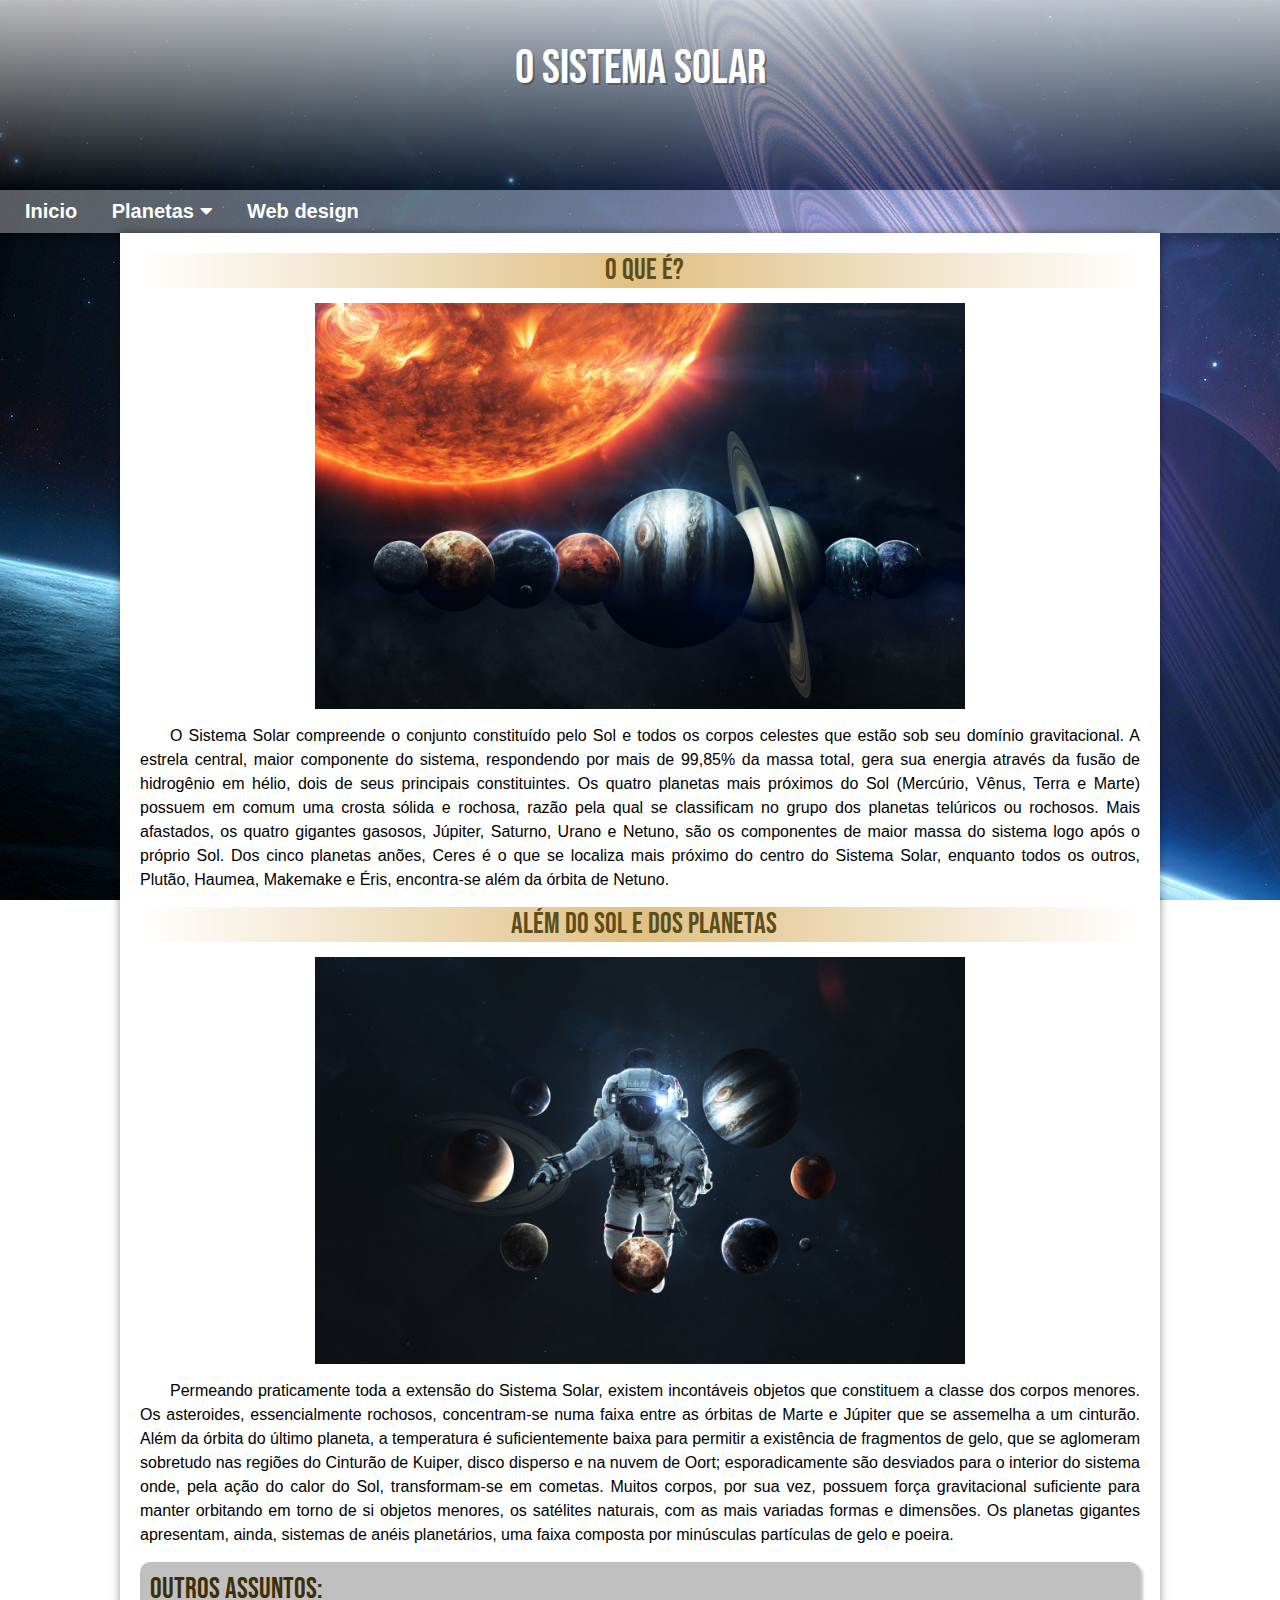
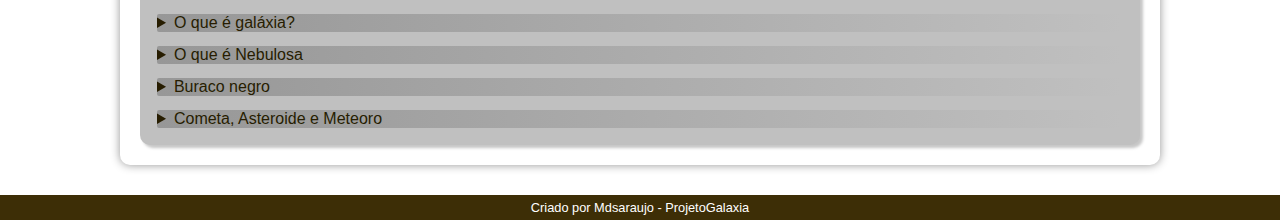
<file: index.html>
<!DOCTYPE html>
<html lang="pt-br">
<head>
    <meta charset="UTF-8">
    <meta http-equiv="X-UA-Compatible" content="IE=edge">
    <meta name="viewport" content="width=device-width, initial-scale=1.0">
    <title>O sistema solar</title>
    <link rel="stylesheet" href="estilo/style.css">
    <link rel="stylesheet" href="https://cdnjs.cloudflare.com/ajax/libs/font-awesome/5.15.3/css/all.min.css"/>
</head>
<body>
    <header>
        <h1>O sistema solar</h1>
    </header>
    <nav>
        <ul>
            <li><a href="index.html">Inicio</a></li>
            <li><a href="#">Planetas <i class="fas fa-caret-down"></i></a>
                <ul>
                    <li><a href="pag-planetas/pag-mercurio/mercurio.html">Mercurio</a></li>
                    <li><a href="pag-planetas/pag-venus/venus.html">Vênus</a></li>
                    <li><a href="pag-planetas/pag-terra/terra.html">Terra</a></li>
                    <li><a href="pag-planetas/pag-marte/marte.html">Marte</a></li>
                    <li><a href="pag-planetas/pag-jupter/jupter.html">Júpiter</a></li>
                    <li><a href="pag-planetas/pag-saturno/saturno.html">Saturno</a></li>
                    <li><a href="pag-planetas/pag-urano/urano.html">Urano</a></li>
                    <li><a href="pag-planetas/pag-netuno/netuno.html">Netuno</a></li>
                </ul>
            </li>
            <li><a href="#">Web design</a></li>
        </ul>
    </nav>

    <main>
        <article>
            
            <h2>O que é?</h2>
            <img src="imagens/index/planetas.jpg" class="pequena" alt="planetas">
            <p>
                O Sistema Solar compreende o conjunto constituído pelo Sol e todos os corpos celestes que estão sob seu domínio gravitacional. A estrela central, maior componente do sistema, respondendo por mais de 99,85% da massa total, gera sua energia através da fusão de hidrogênio em hélio, dois de seus principais constituintes. Os quatro planetas mais próximos do Sol (Mercúrio, Vênus, Terra e Marte) possuem em comum uma crosta sólida e rochosa, razão pela qual se classificam no grupo dos planetas telúricos ou rochosos. Mais afastados, os quatro gigantes gasosos, Júpiter, Saturno, Urano e Netuno, são os componentes de maior massa do sistema logo após o próprio Sol. Dos cinco planetas anões, Ceres é o que se localiza mais próximo do centro do Sistema Solar, enquanto todos os outros, Plutão, Haumea, Makemake e Éris, encontra-se além da órbita de Netuno.
            </p>
            
            <h2>Além do sol e dos planetas</h2>
            <img src="imagens/index/astronauta.jpg" class="pequena" alt="astronauta">
            <p>
                Permeando praticamente toda a extensão do Sistema Solar, existem incontáveis objetos que constituem a classe dos corpos menores. Os asteroides, essencialmente rochosos, concentram-se numa faixa entre as órbitas de Marte e Júpiter que se assemelha a um cinturão. Além da órbita do último planeta, a temperatura é suficientemente baixa para permitir a existência de fragmentos de gelo, que se aglomeram sobretudo nas regiões do Cinturão de Kuiper, disco disperso e na nuvem de Oort; esporadicamente são desviados para o interior do sistema onde, pela ação do calor do Sol, transformam-se em cometas. Muitos corpos, por sua vez, possuem força gravitacional suficiente para manter orbitando em torno de si objetos menores, os satélites naturais, com as mais variadas formas e dimensões. Os planetas gigantes apresentam, ainda, sistemas de anéis planetários, uma faixa composta por minúsculas partículas de gelo e poeira.
            </p>
        </article>
        <aside>
            <h1>Outros assuntos:</h1>
            <details>
                <summary>O que é galáxia?</summary>
                <div class="posicao"><img src="imagens/mini-galaxia.jpg" class="miniatura-assuntos" alt="galaxia"></div>
                    <p>
                        Na cosmologia, uma galáxia é um grande sistema, gravitacionalmente ligado, que consiste de estrelas, remanescentes de estrelas, um meio interestelar de gás e poeira, e um, importante mas insuficientemente conhecido, componente apelidado de matéria escura.
                    </p>  
            </details>
            <details>
                <summary>O que é Nebulosa</summary>
                <div class="posicao"><img src="imagens/mini-nebulosa.jpg" class="miniatura-assuntos" alt="nebulosa"></div>
                <p>
                    Uma nebulosa, também conhecida como nébula, é uma nuvem interestelar de poeira, hidrogênio, hélio e gases ionizados. Originalmente, nebulosa era o nome de qualquer corpo celeste difuso, incluindo galáxias além da Via Láctea.
                </p>
            </details>
            <details>
                <summary>Buraco negro</summary>
                <div class="posicao"><img src="imagens/mini-buraco-negro.jpg" class="miniatura-assuntos" alt="buraco-negro"></div>
                <p>
                    Buraco negro é uma região do espaço-tempo em que o campo gravitacional é tão intenso que nada — nenhuma partícula ou radiação eletromagnética como a luz pode escapar dela. A teoria da relatividade geral prevê que uma massa suficientemente compacta pode deformar o espaço-tempo para formar um buraco negro.
                </p>
            </details>
            <details>
                <summary>Cometa, Asteroide e Meteoro</summary>
                <div class="posicao"><img src="imagens/mii-meteoro.jpg" class="miniatura-assuntos" alt="meteoro"></div>
                    <p>
                        <strong style="color: #1d1500;">Cometa:</strong> É um pequeno corpo gelado do Sistema Solar que, ao passar perto do Sol, aquece e começa a liberar gases, processo que é chamado de desgaseificação. Isso produz uma atmosfera visível ou coma e, às vezes, também uma cauda.
                    </p>
                    <p>
                        <strong style="color: #1d1500;">Asteroide:</strong> É um planeta menor do Sistema Solar interno. Historicamente, esses termos foram aplicados a qualquer objeto astronômico orbitando o Sol que não se transformou em um disco e não foi observado que tinha características de um cometa ativo, como uma cauda.
                    </p>
                    <p>
                        <strong style="color: #1d1500;">Meteoro:</strong> Chamado popularmente de estrela cadente ou estrela fugaz, designa o fenómeno luminoso observado quando da passagem de um meteoroide pela atmosfera terrestre. A palavra "meteoro" vem do grego μετέωρος metéōros "elevado; alto", ou seja, elevado no céu.
                    </p>
            </details>
        </aside>
    </main>
    <footer>
        <p>Criado por Mdsaraujo - ProjetoGalaxia</p>
    </footer>
</body>
</html>
</file>
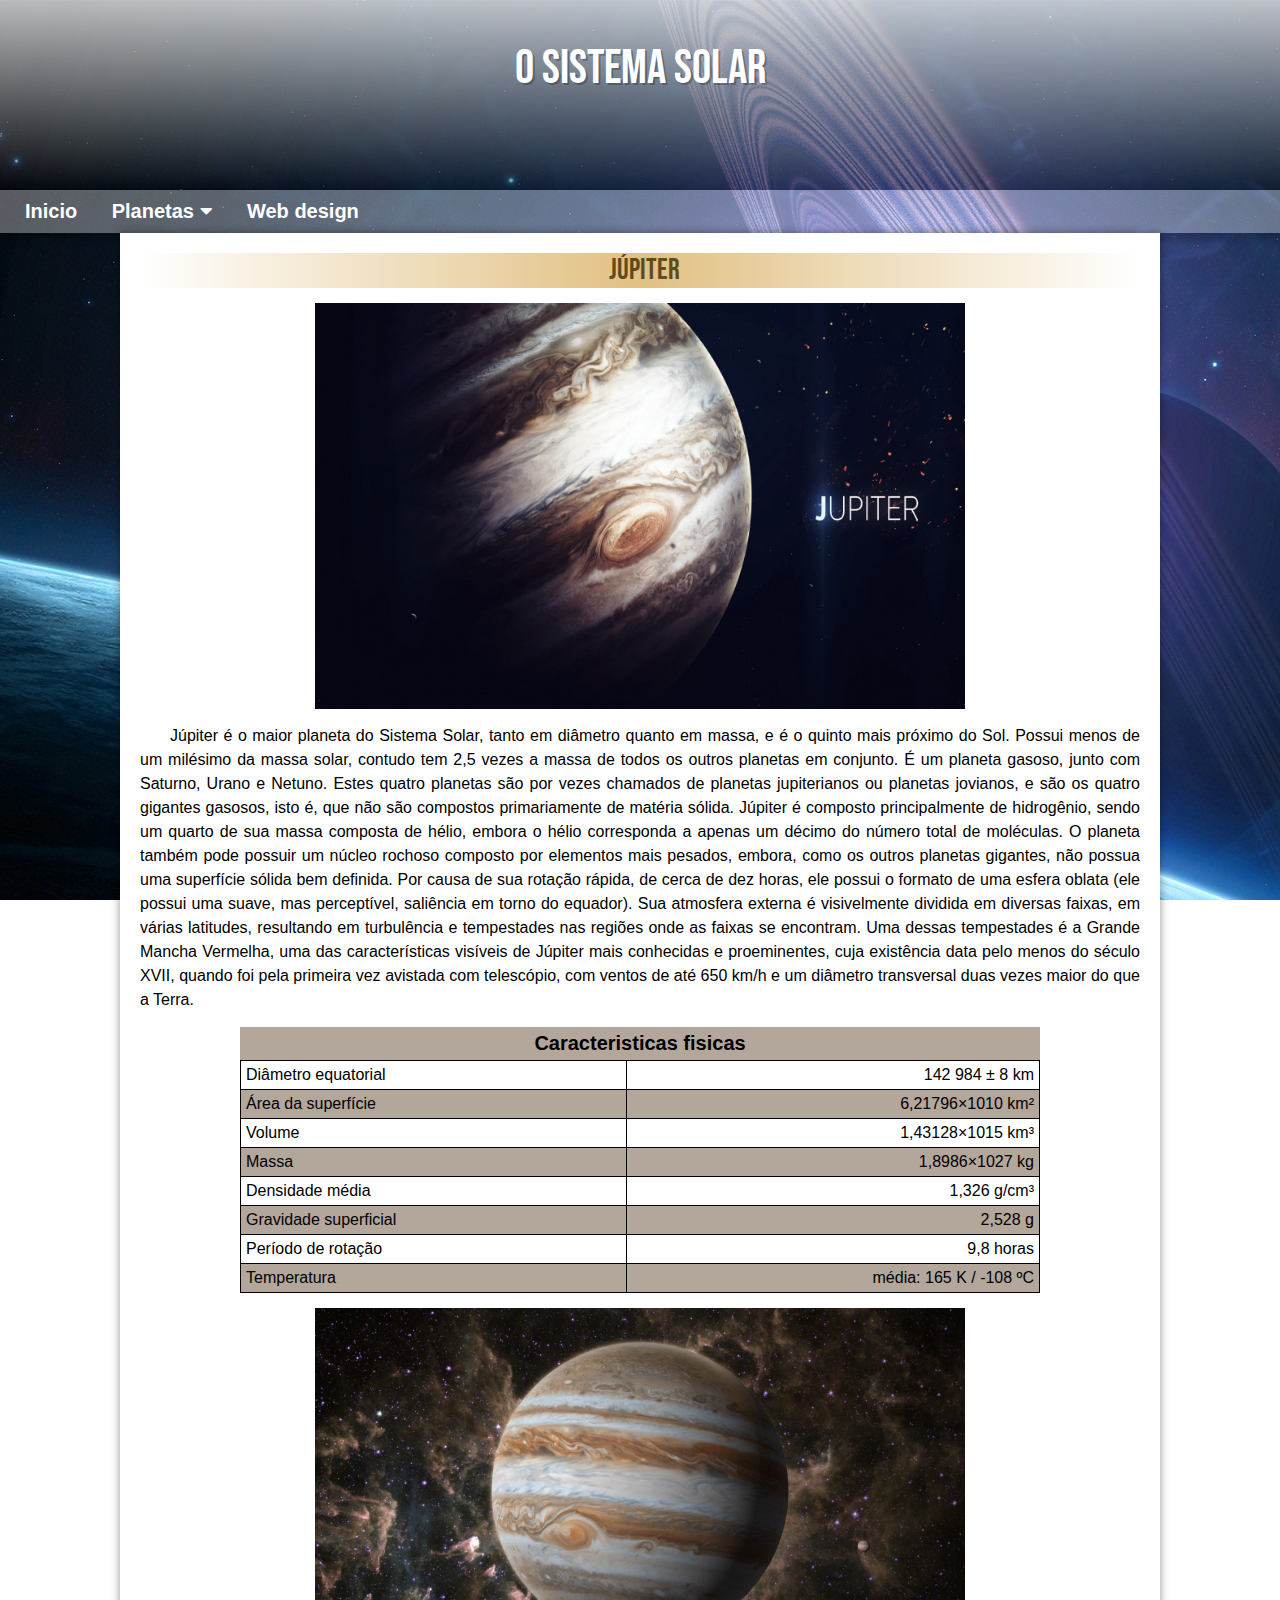
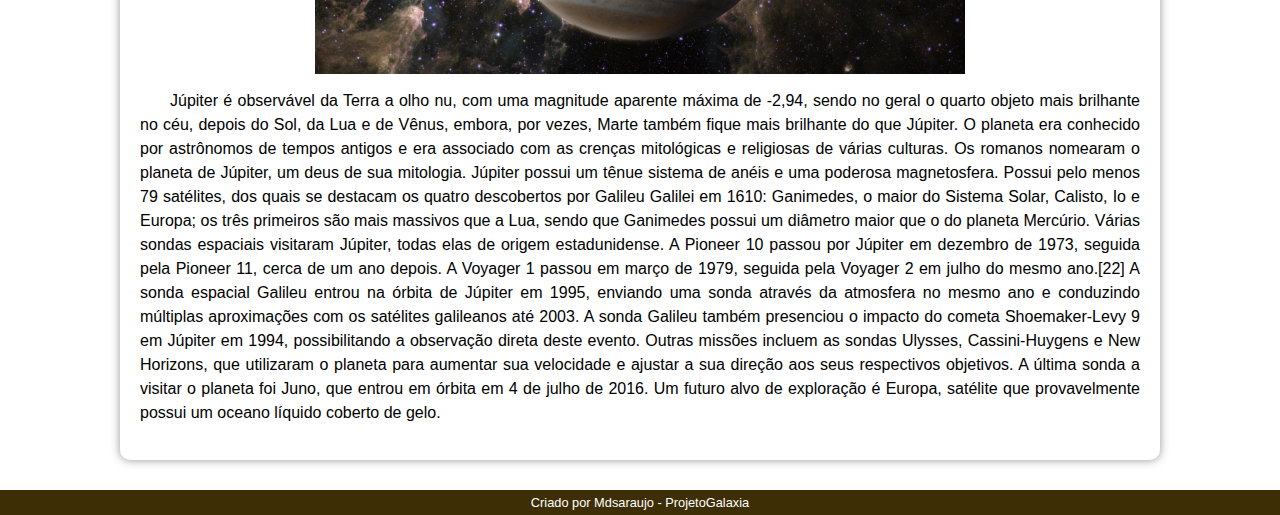
<file: pag-planetas/pag-jupter/jupter.html>
<!DOCTYPE html>
<html lang="pt-br">
<head>
    <meta charset="UTF-8">
    <meta http-equiv="X-UA-Compatible" content="IE=edge">
    <meta name="viewport" content="width=device-width, initial-scale=1.0">
    <title>O sistema solar</title>
    <link rel="stylesheet" href="../../estilo/style.css">
    <link rel="stylesheet" href="https://cdnjs.cloudflare.com/ajax/libs/font-awesome/5.15.3/css/all.min.css"/>

    <style>
        table {
            margin: auto;
            border-collapse: collapse;
            width: 80%;
            font-family: Arial, Helvetica, sans-serif;
        }
        caption {
            font-size: 20px;
            font-weight: bold;
            background-color: #b3a79b;
            padding: 5px;
        }
        tr, td {

            padding: 5px;
            border: 1px solid black;
        }

        td.num {
            text-align: right;
            
        }

        tbody > tr:nth-child(odd) {
            background-color: white;
        }

        tbody > tr:nth-child(even) {
            background-color: #b3a79b;
        }
    </style>

</head>
<body>
    <header>
        <h1>O sistema solar</h1>
    </header>
    <nav>
        <ul>
            <li><a href="../../index.html">Inicio</a></li>
            <li><a href="#">Planetas <i class="fas fa-caret-down"></i></a>
                <ul>
                    <li><a href="../pag-mercurio/mercurio.html">Mercurio</a></li>
                    <li><a href="../pag-venus/venus.html">Vênus</a></li>
                    <li><a href="../pag-terra/terra.html">Terra</a></li>
                    <li><a href="../pag-marte/marte.html">Marte</a></li>
                    <li><a href="../pag-jupter/jupter.html">Júpiter</a></li>
                    <li><a href="../pag-saturno/saturno.html">Saturno</a></li>
                    <li><a href="../pag-urano/urano.html">Urano</a></li>
                    <li><a href="../pag-netuno/netuno.html">Netuno</a></li>
                </ul>
            </li>
            <li><a href="#">Web design</a></li>
        </ul>
    </nav>

    <main>
        <article>
            
            <h2>Júpiter</h2>
            <img src="jupter.jpg" class="pequena" alt="planetas">
            <p>
                Júpiter é o maior planeta do Sistema Solar, tanto em diâmetro quanto em massa, e é o quinto mais próximo do Sol. Possui menos de um milésimo da massa solar, contudo tem 2,5 vezes a massa de todos os outros planetas em conjunto. É um planeta gasoso, junto com Saturno, Urano e Netuno. Estes quatro planetas são por vezes chamados de planetas jupiterianos ou planetas jovianos, e são os quatro gigantes gasosos, isto é, que não são compostos primariamente de matéria sólida. Júpiter é composto principalmente de hidrogênio, sendo um quarto de sua massa composta de hélio, embora o hélio corresponda a apenas um décimo do número total de moléculas. O planeta também pode possuir um núcleo rochoso composto por elementos mais pesados, embora, como os outros planetas gigantes, não possua uma superfície sólida bem definida. Por causa de sua rotação rápida, de cerca de dez horas, ele possui o formato de uma esfera oblata (ele possui uma suave, mas perceptível, saliência em torno do equador). Sua atmosfera externa é visivelmente dividida em diversas faixas, em várias latitudes, resultando em turbulência e tempestades nas regiões onde as faixas se encontram. Uma dessas tempestades é a Grande Mancha Vermelha, uma das características visíveis de Júpiter mais conhecidas e proeminentes, cuja existência data pelo menos do século XVII, quando foi pela primeira vez avistada com telescópio, com ventos de até 650  km/h e um diâmetro transversal duas vezes maior do que a Terra.
            </p>

            <table>
                <caption>Caracteristicas fisicas</caption>
                <tbody>
                    <tr>
                        <td>Diâmetro equatorial</td>
                        <td class="num">142 984 ± 8 km</td>
                    </tr>
                    <tr>
                        <td>Área da superfície</td>
                        <td class="num">6,21796×1010 km²</td>
                    </tr>
                    <tr>
                        <td>Volume</td>
                        <td  class="num">1,43128×1015 km³</td>
                    </tr>
                    <tr>
                        <td>Massa</td>
                        <td class="num">1,8986×1027 kg</td>
                    </tr>
                    <tr>
                        <td>Densidade média</td>
                        <td class="num">1,326 g/cm³</td>
                    </tr>
                    <tr>
                        <td>Gravidade superficial</td>
                        <td class="num">2,528 g</td>
                    </tr>
                    <tr>
                        <td>Período de rotação</td>
                        <td class="num">9,8 horas</td>
                    </tr>
                    <tr>
                        <td>Temperatura</td>
                        <td class="num">média: 165 K / -108 ºC</td>
                    </tr>
                </tbody>
            </table>

            <img src="jupter02.jpg" class="pequena" alt="astronauta">
            <p>
                Júpiter é observável da Terra a olho nu, com uma magnitude aparente máxima de -2,94, sendo no geral o quarto objeto mais brilhante no céu, depois do Sol, da Lua e de Vênus, embora, por vezes, Marte também fique mais brilhante do que Júpiter. O planeta era conhecido por astrônomos de tempos antigos e era associado com as crenças mitológicas e religiosas de várias culturas. Os romanos nomearam o planeta de Júpiter, um deus de sua mitologia. Júpiter possui um tênue sistema de anéis e uma poderosa magnetosfera. Possui pelo menos 79 satélites, dos quais se destacam os quatro descobertos por Galileu Galilei em 1610: Ganimedes, o maior do Sistema Solar, Calisto, Io e Europa; os três primeiros são mais massivos que a Lua, sendo que Ganimedes possui um diâmetro maior que o do planeta Mercúrio.
                Várias sondas espaciais visitaram Júpiter, todas elas de origem estadunidense. A Pioneer 10 passou por Júpiter em dezembro de 1973, seguida pela Pioneer 11, cerca de um ano depois. A Voyager 1 passou em março de 1979, seguida pela Voyager 2 em julho do mesmo ano.[22] A sonda espacial Galileu entrou na órbita de Júpiter em 1995, enviando uma sonda através da atmosfera no mesmo ano e conduzindo múltiplas aproximações com os satélites galileanos até 2003. A sonda Galileu também presenciou o impacto do cometa Shoemaker-Levy 9 em Júpiter em 1994, possibilitando a observação direta deste evento. Outras missões incluem as sondas Ulysses, Cassini-Huygens e New Horizons, que utilizaram o planeta para aumentar sua velocidade e ajustar a sua direção aos seus respectivos objetivos. A última sonda a visitar o planeta foi Juno, que entrou em órbita em 4 de julho de 2016. Um futuro alvo de exploração é Europa, satélite que provavelmente possui um oceano líquido coberto de gelo.
            </p>
        </article>
    </main>
    <footer>
        <p>Criado por Mdsaraujo - ProjetoGalaxia</p>
    </footer>
</body>
</html>
</file>
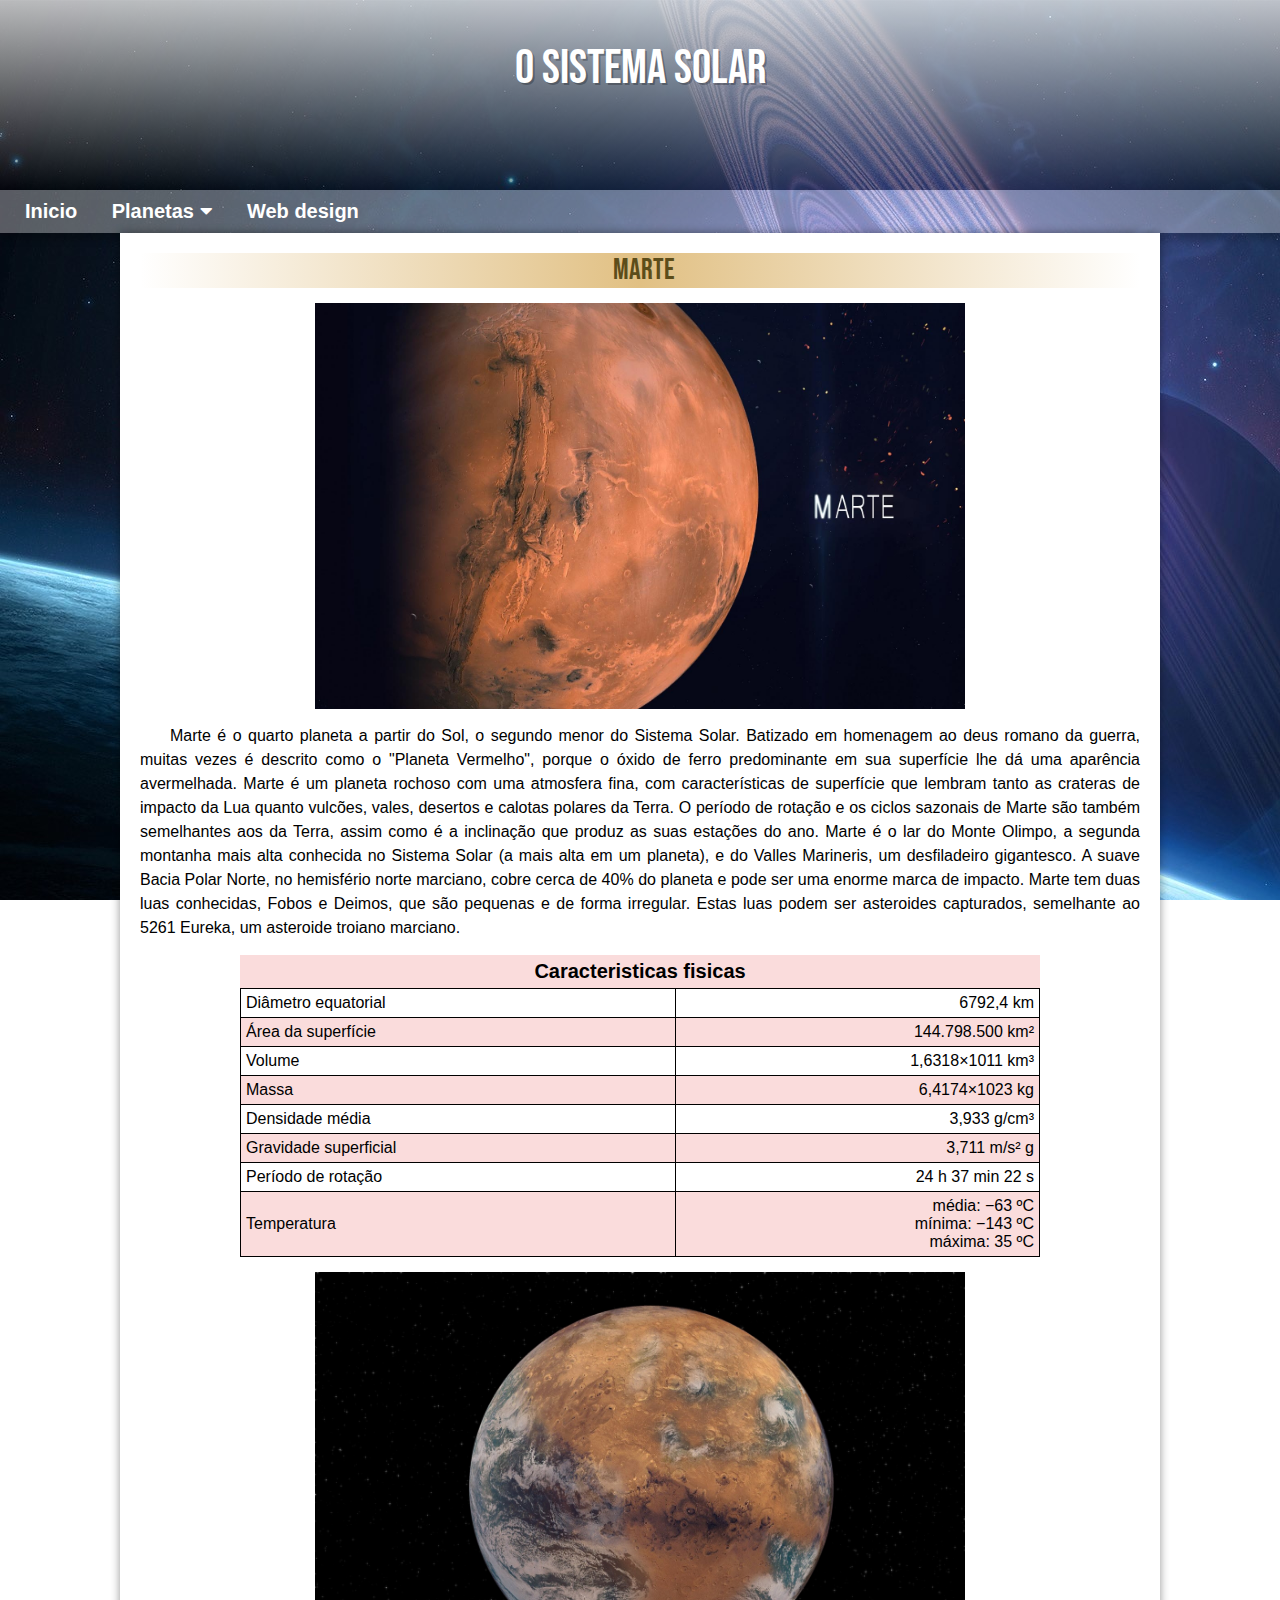
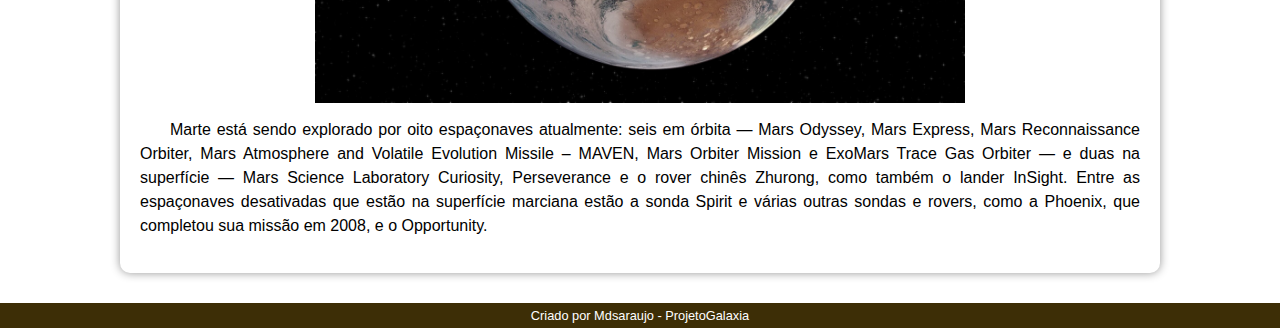
<file: pag-planetas/pag-marte/marte.html>
<!DOCTYPE html>
<html lang="pt-br">
<head>
    <meta charset="UTF-8">
    <meta http-equiv="X-UA-Compatible" content="IE=edge">
    <meta name="viewport" content="width=device-width, initial-scale=1.0">
    <title>O sistema solar</title>
    <link rel="stylesheet" href="../../estilo/style.css">
    <link rel="stylesheet" href="https://cdnjs.cloudflare.com/ajax/libs/font-awesome/5.15.3/css/all.min.css"/>

    <style>
        table {
            margin: auto;
            border-collapse: collapse;
            width: 80%;
            font-family: Arial, Helvetica, sans-serif;
        }
        caption {
            font-size: 20px;
            font-weight: bold;
            background-color: #fadcdc;
            padding: 5px;
        }
        tr, td {

            padding: 5px;
            border: 1px solid black;
        }

        td.num {
            text-align: right;
            
        }

        tbody > tr:nth-child(odd) {
            background-color: white;
        }

        tbody > tr:nth-child(even) {
            background-color: #fadcdc;
        }
    </style>

</head>
<body>
    <header>
        <h1>O sistema solar</h1>
    </header>
    <nav>
        <ul>
            <li><a href="../../index.html">Inicio</a></li>
            <li><a href="#">Planetas <i class="fas fa-caret-down"></i></a>
                <ul>
                    <li><a href="../pag-mercurio/mercurio.html">Mercurio</a></li>
                    <li><a href="../pag-venus/venus.html">Vênus</a></li>
                    <li><a href="../pag-terra/terra.html">Terra</a></li>
                    <li><a href="../pag-marte/marte.html">Marte</a></li>
                    <li><a href="../pag-jupter/jupter.html">Júpiter</a></li>
                    <li><a href="../pag-saturno/saturno.html">Saturno</a></li>
                    <li><a href="../pag-urano/urano.html">Urano</a></li>
                    <li><a href="../pag-netuno/netuno.html">Netuno</a></li>
                </ul>
            </li>
            <li><a href="#">Web design</a></li>
        </ul>
    </nav>

    <main>
        <article>
            
            <h2>Marte</h2>
            <img src="MARTE.jpg" class="pequena" alt="planetas">
            <p>
                Marte é o quarto planeta a partir do Sol, o segundo menor do Sistema Solar. Batizado em homenagem ao deus romano da guerra, muitas vezes é descrito como o "Planeta Vermelho", porque o óxido de ferro predominante em sua superfície lhe dá uma aparência avermelhada. Marte é um planeta rochoso com uma atmosfera fina, com características de superfície que lembram tanto as crateras de impacto da Lua quanto vulcões, vales, desertos e calotas polares da Terra. O período de rotação e os ciclos sazonais de Marte são também semelhantes aos da Terra, assim como é a inclinação que produz as suas estações do ano. Marte é o lar do Monte Olimpo, a segunda montanha mais alta conhecida no Sistema Solar (a mais alta em um planeta), e do Valles Marineris, um desfiladeiro gigantesco. A suave Bacia Polar Norte, no hemisfério norte marciano, cobre cerca de 40% do planeta e pode ser uma enorme marca de impacto. Marte tem duas luas conhecidas, Fobos e Deimos, que são pequenas e de forma irregular. Estas luas podem ser asteroides capturados, semelhante ao 5261 Eureka, um asteroide troiano marciano.
            </p>

            <table>
                <caption>Caracteristicas fisicas</caption>
                <tbody>
                    <tr>
                        <td>Diâmetro equatorial</td>
                        <td class="num">6792,4 km</td>
                    </tr>
                    <tr>
                        <td>Área da superfície</td>
                        <td class="num">144.798.500 km²</td>
                    </tr>
                    <tr>
                        <td>Volume</td>
                        <td  class="num">1,6318×1011 km³</td>
                    </tr>
                    <tr>
                        <td>Massa</td>
                        <td class="num">6,4174×1023 kg</td>
                    </tr>
                    <tr>
                        <td>Densidade média</td>
                        <td class="num">3,933 g/cm³</td>
                    </tr>
                    <tr>
                        <td>Gravidade superficial</td>
                        <td class="num">3,711 m/s² g</td>
                    </tr>
                    <tr>
                        <td>Período de rotação</td>
                        <td class="num">24 h 37 min 22 s</td>
                    </tr>
                    <tr>
                        <td>Temperatura</td>
                        <td class="num">
                            média: −63 ºC <br>
                            mínima: −143 ºC <br>
                            máxima: 35 ºC
                        </td>
                    </tr>
                </tbody>
            </table>

            <img src="marte02.jpg" class="pequena" alt="astronauta">
            <p>
                Marte está sendo explorado por oito espaçonaves atualmente: seis em órbita — Mars Odyssey, Mars Express, Mars Reconnaissance Orbiter, Mars Atmosphere and Volatile Evolution Missile – MAVEN, Mars Orbiter Mission e ExoMars Trace Gas Orbiter — e duas na superfície — Mars Science Laboratory Curiosity, Perseverance e o rover chinês Zhurong, como também o lander InSight. Entre as espaçonaves desativadas que estão na superfície marciana estão a sonda Spirit e várias outras sondas e rovers, como a Phoenix, que completou sua missão em 2008, e o Opportunity.
            </p>
        </article>
    </main>
    <footer>
        <p>Criado por Mdsaraujo - ProjetoGalaxia</p>
    </footer>
</body>
</html>
</file>
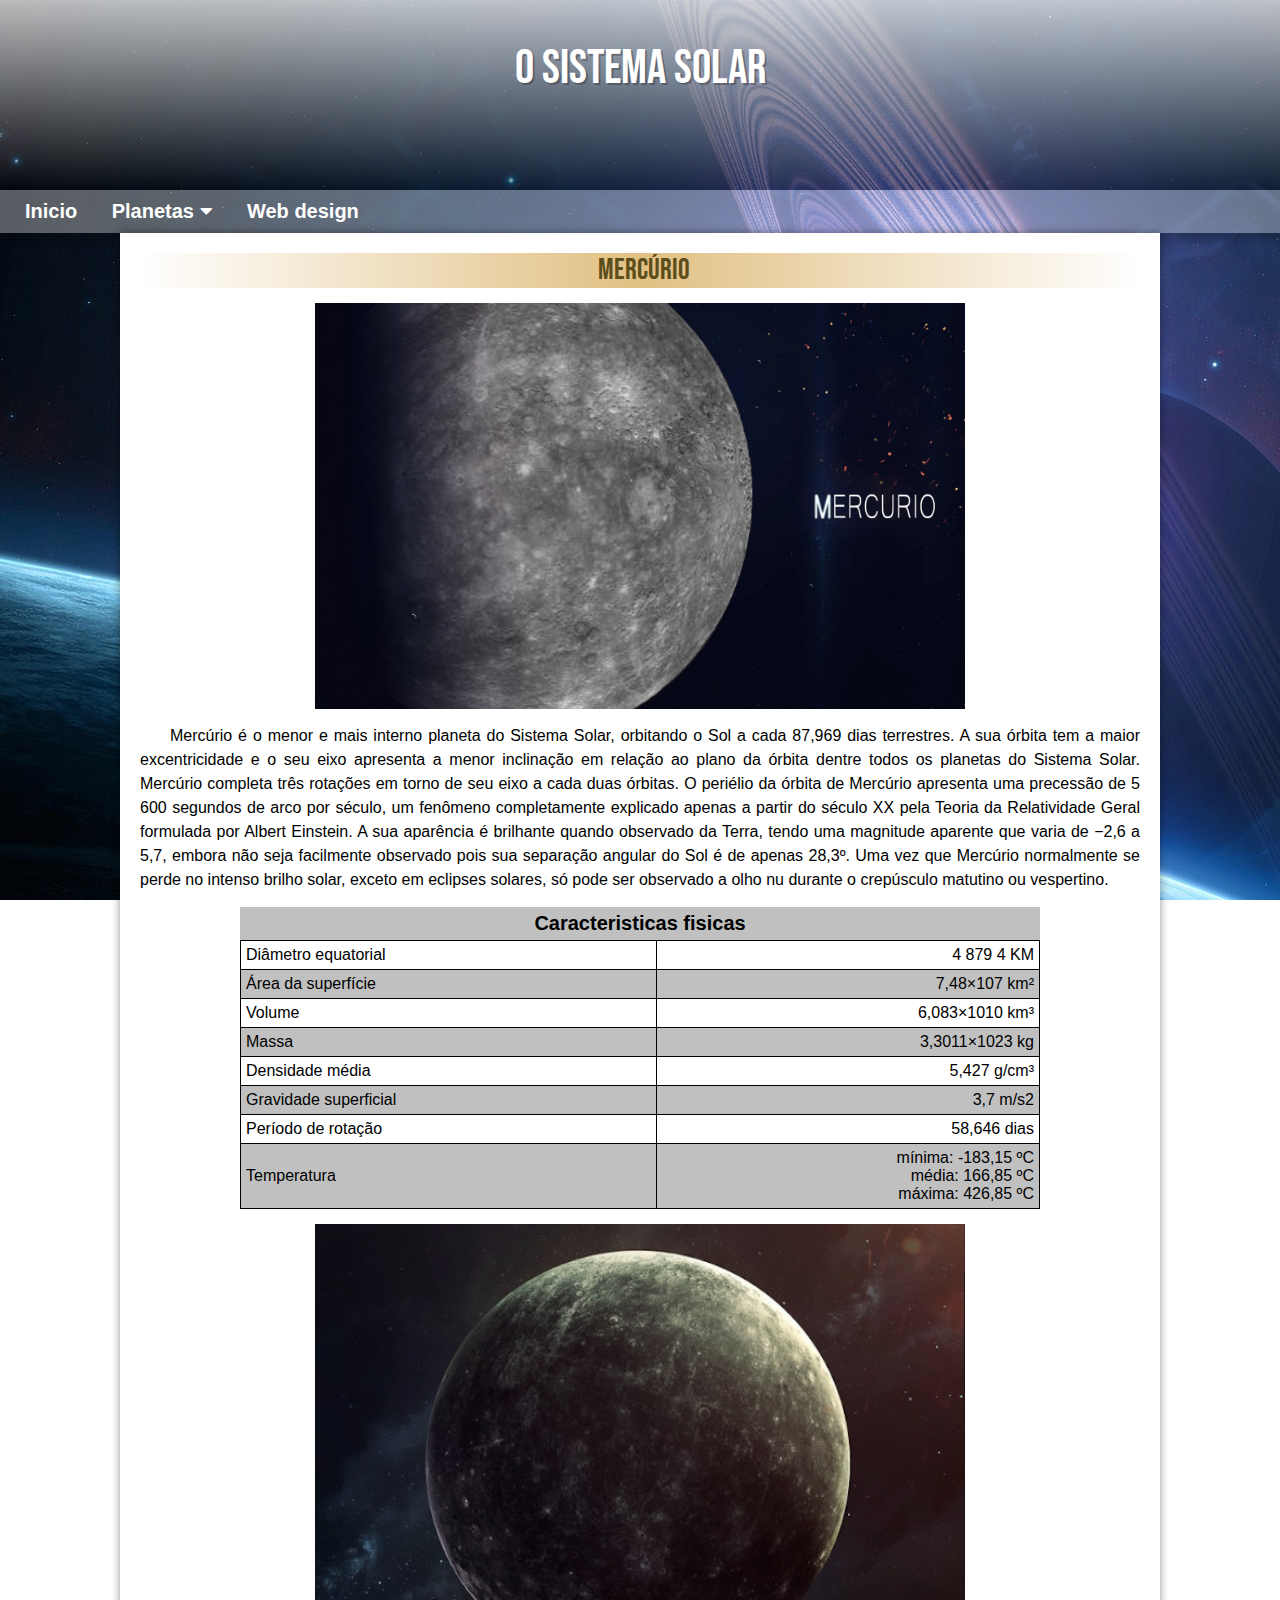
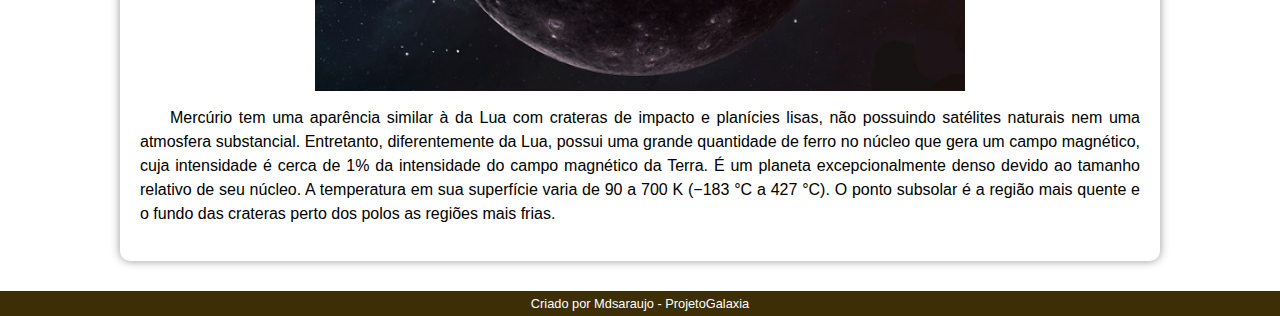
<file: pag-planetas/pag-mercurio/mercurio.html>
<!DOCTYPE html>
<html lang="pt-br">
<head>
    <meta charset="UTF-8">
    <meta http-equiv="X-UA-Compatible" content="IE=edge">
    <meta name="viewport" content="width=device-width, initial-scale=1.0">
    <title>O sistema solar</title>
    <link rel="stylesheet" href="../../estilo/style.css">
    <link rel="stylesheet" href="https://cdnjs.cloudflare.com/ajax/libs/font-awesome/5.15.3/css/all.min.css"/>
    <style>
        table {
            margin: auto;
            border-collapse: collapse;
            width: 80%;
            font-family: Arial, Helvetica, sans-serif;
        }
        caption {
            font-size: 20px;
            font-weight: bold;
            background-color: silver;
            padding: 5px;
        }
        tr, td {

            padding: 5px;
            border: 1px solid black;
        }

        td.num {
            text-align: right;
            
        }

        tbody > tr:nth-child(odd) {
            background-color: white;
        }

        tbody > tr:nth-child(even) {
            background-color: silver;
        }
    </style>
</head>
<body>
    <header>
        <h1>O sistema solar</h1>
    </header>
    <nav>
        <ul>
            <li><a href="../../index.html">Inicio</a></li>
            <li><a href="#">Planetas <i class="fas fa-caret-down"></i></a>
                <ul>
                    <li><a href="../pag-mercurio/mercurio.html">Mercurio</a></li>
                    <li><a href="../pag-venus/venus.html">Vênus</a></li>
                    <li><a href="../pag-terra/terra.html">Terra</a></li>
                    <li><a href="../pag-marte/marte.html">Marte</a></li>
                    <li><a href="../pag-jupter/jupter.html">Júpiter</a></li>
                    <li><a href="../pag-saturno/saturno.html">Saturno</a></li>
                    <li><a href="../pag-urano/urano.html">Urano</a></li>
                    <li><a href="../pag-netuno/netuno.html">Netuno</a></li>
                </ul>
            </li>
            <li><a href="#">Web design</a></li>
        </ul>
    </nav>

    <main>
        <article>
            
            <h2>Mercúrio</h2>
            <img src="Mercurio.jpg" class="pequena" alt="planetas">
            <p>
                Mercúrio é o menor e mais interno planeta do Sistema Solar, orbitando o Sol a cada 87,969 dias terrestres. A sua órbita tem a maior excentricidade e o seu eixo apresenta a menor inclinação em relação ao plano da órbita dentre todos os planetas do Sistema Solar. Mercúrio completa três rotações em torno de seu eixo a cada duas órbitas. O periélio da órbita de Mercúrio apresenta uma precessão de 5 600 segundos de arco por século, um fenômeno completamente explicado apenas a partir do século XX pela Teoria da Relatividade Geral formulada por Albert Einstein. A sua aparência é brilhante quando observado da Terra, tendo uma magnitude aparente que varia de −2,6 a 5,7, embora não seja facilmente observado pois sua separação angular do Sol é de apenas 28,3º. Uma vez que Mercúrio normalmente se perde no intenso brilho solar, exceto em eclipses solares, só pode ser observado a olho nu durante o crepúsculo matutino ou vespertino.
            </p>

            <table>
                <caption>Caracteristicas fisicas</caption>
                <tbody>
                    <tr>
                        <td>Diâmetro equatorial</td>
                        <td class="num">4 879 4 KM</td>
                    </tr>
                    <tr>
                        <td>Área da superfície</td>
                        <td class="num">7,48×107 km²</td>
                    </tr>
                    <tr>
                        <td>Volume</td>
                        <td  class="num">6,083×1010 km³</td>
                    </tr>
                    <tr>
                        <td>Massa</td>
                        <td class="num">3,3011×1023 kg</td>
                    </tr>
                    <tr>
                        <td>Densidade média</td>
                        <td class="num">5,427 g/cm³</td>
                    </tr>
                    <tr>
                        <td>Gravidade superficial</td>
                        <td class="num">3,7 m/s2</td>
                    </tr>
                    <tr>
                        <td>Período de rotação</td>
                        <td class="num">58,646 dias</td>
                    </tr>
                    <tr>
                        <td>Temperatura</td>
                        <td class="num">
                            mínima: -183,15 ºC <br>
                            média: 166,85 ºC <br>
                            máxima: 426,85 ºC
                        </td>
                    </tr>
                </tbody>
            </table>

            <img src="mercurio02.jpg" class="pequena" alt="astronauta">
            <p>
                Mercúrio tem uma aparência similar à da Lua com crateras de impacto e planícies lisas, não possuindo satélites naturais nem uma atmosfera substancial. Entretanto, diferentemente da Lua, possui uma grande quantidade de ferro no núcleo que gera um campo magnético, cuja intensidade é cerca de 1% da intensidade do campo magnético da Terra. É um planeta excepcionalmente denso devido ao tamanho relativo de seu núcleo. A temperatura em sua superfície varia de 90 a 700 K (−183 °C a 427 °C). O ponto subsolar é a região mais quente e o fundo das crateras perto dos polos as regiões mais frias.
            </p>
        </article>
    </main>
    <footer>
        <p>Criado por Mdsaraujo - ProjetoGalaxia</p>
    </footer>
</body>
</html>
</file>
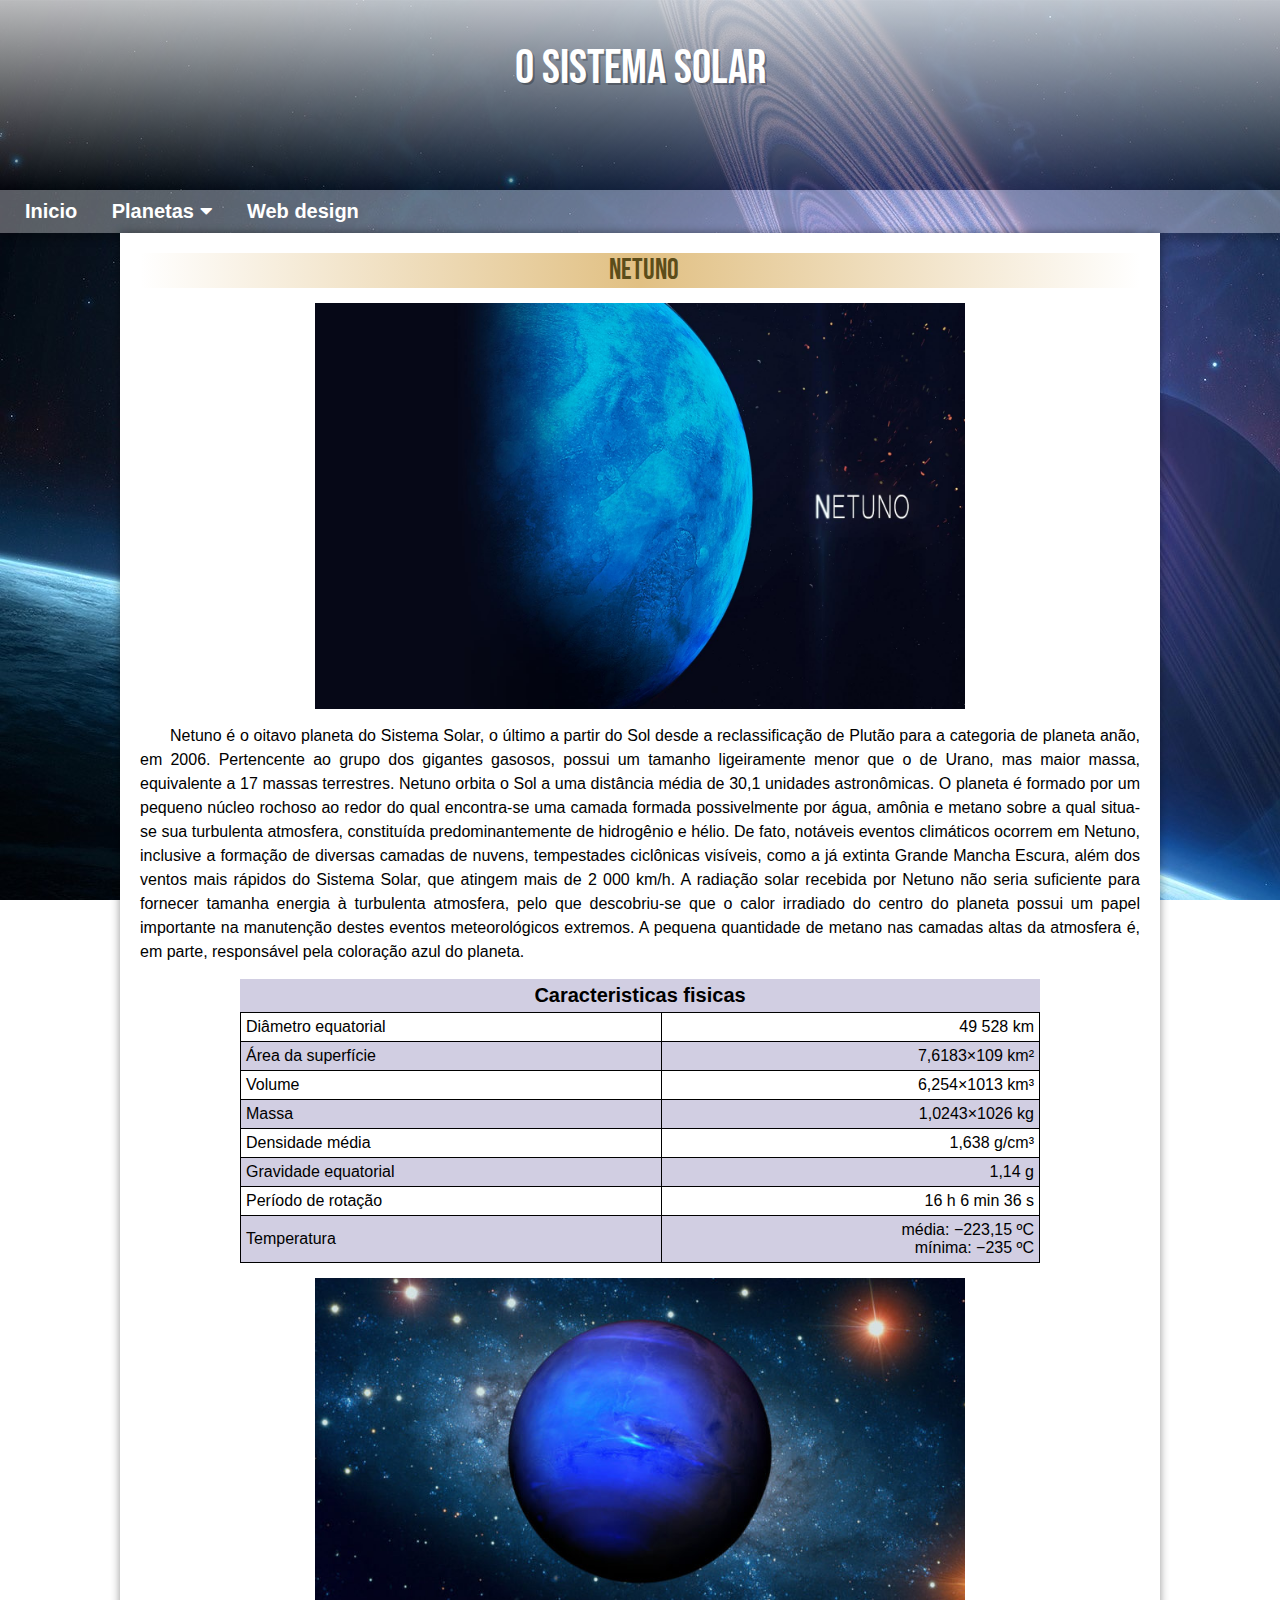
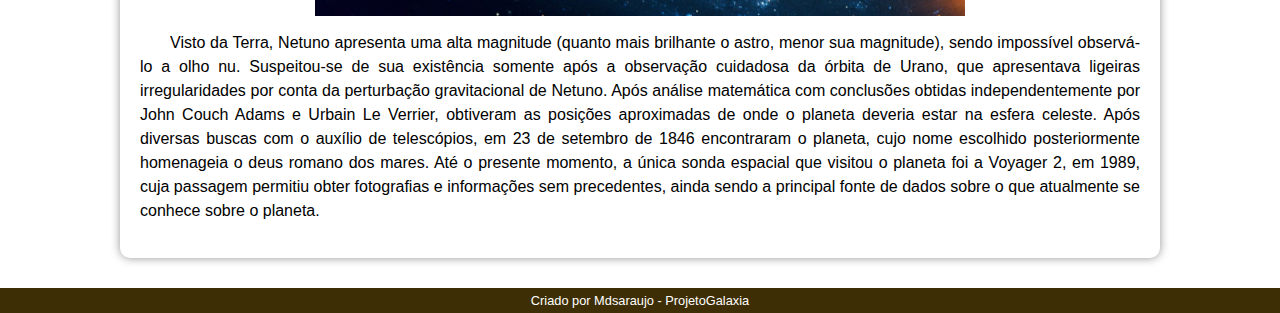
<file: pag-planetas/pag-netuno/netuno.html>
<!DOCTYPE html>
<html lang="pt-br">
<head>
    <meta charset="UTF-8">
    <meta http-equiv="X-UA-Compatible" content="IE=edge">
    <meta name="viewport" content="width=device-width, initial-scale=1.0">
    <title>O sistema solar</title>
    <link rel="stylesheet" href="../../estilo/style.css">
    <link rel="stylesheet" href="https://cdnjs.cloudflare.com/ajax/libs/font-awesome/5.15.3/css/all.min.css"/>

    <style>
        table {
            margin: auto;
            border-collapse: collapse;
            width: 80%;
            font-family: Arial, Helvetica, sans-serif;
        }
        caption {
            font-size: 20px;
            font-weight: bold;
            background-color: #d1cee2;
            padding: 5px;
        }
        tr, td {

            padding: 5px;
            border: 1px solid black;
        }

        td.num {
            text-align: right;
            
        }

        tbody > tr:nth-child(odd) {
            background-color: white;
        }

        tbody > tr:nth-child(even) {
            background-color: #d1cee2;
        }
    </style>

</head>
<body>
    <header>
        <h1>O sistema solar</h1>
    </header>
    <nav>
        <ul>
            <li><a href="../../index.html">Inicio</a></li>
            <li><a href="#">Planetas <i class="fas fa-caret-down"></i></a>
                <ul>
                    <li><a href="../pag-mercurio/mercurio.html">Mercurio</a></li>
                    <li><a href="../pag-venus/venus.html">Vênus</a></li>
                    <li><a href="../pag-terra/terra.html">Terra</a></li>
                    <li><a href="../pag-marte/marte.html">Marte</a></li>
                    <li><a href="../pag-jupter/jupter.html">Júpiter</a></li>
                    <li><a href="../pag-saturno/saturno.html">Saturno</a></li>
                    <li><a href="../pag-urano/urano.html">Urano</a></li>
                    <li><a href="../pag-netuno/netuno.html">Netuno</a></li>
                </ul>
            </li>
            <li><a href="#">Web design</a></li>
        </ul>
    </nav>

    <main>
        <article>
            
            <h2>Netuno</h2>
            <img src="Netuno.jpg" class="pequena" alt="planetas">
            <p>
                Netuno é o oitavo planeta do Sistema Solar, o último a partir do Sol desde a reclassificação de Plutão para a categoria de planeta anão, em 2006. Pertencente ao grupo dos gigantes gasosos, possui um tamanho ligeiramente menor que o de Urano, mas maior massa, equivalente a 17 massas terrestres. Netuno orbita o Sol a uma distância média de 30,1 unidades astronômicas. O planeta é formado por um pequeno núcleo rochoso ao redor do qual encontra-se uma camada formada possivelmente por água, amônia e metano sobre a qual situa-se sua turbulenta atmosfera, constituída predominantemente de hidrogênio e hélio. De fato, notáveis eventos climáticos ocorrem em Netuno, inclusive a formação de diversas camadas de nuvens, tempestades ciclônicas visíveis, como a já extinta Grande Mancha Escura, além dos ventos mais rápidos do Sistema Solar, que atingem mais de 2 000 km/h. A radiação solar recebida por Netuno não seria suficiente para fornecer tamanha energia à turbulenta atmosfera, pelo que descobriu-se que o calor irradiado do centro do planeta possui um papel importante na manutenção destes eventos meteorológicos extremos. A pequena quantidade de metano nas camadas altas da atmosfera é, em parte, responsável pela coloração azul do planeta.
            </p>

            <table>
                <caption>Caracteristicas fisicas</caption>
                <tbody>
                    <tr>
                        <td>Diâmetro equatorial</td>
                        <td class="num">	49 528 km</td>
                    </tr>
                    <tr>
                        <td>Área da superfície</td>
                        <td class="num">7,6183×109 km²</td>
                    </tr>
                    <tr>
                        <td>Volume</td>
                        <td  class="num">6,254×1013 km³</td>
                    </tr>
                    <tr>
                        <td>Massa</td>
                        <td class="num">1,0243×1026 kg</td>
                    </tr>
                    <tr>
                        <td>Densidade média</td>
                        <td class="num">1,638 g/cm³</td>
                    </tr>
                    <tr>
                        <td>Gravidade equatorial</td>
                        <td class="num">1,14 g</td>
                    </tr>
                    <tr>
                        <td>Período de rotação</td>
                        <td class="num">16 h 6 min 36 s</td>
                    </tr>
                    <tr>
                        <td>Temperatura</td>
                        <td class="num">     
                            média: −223,15 ºC <br>
                            mínima: −235 ºC
                        </td>
                    </tr>
                </tbody>
            </table>

            <img src="netuno02.jpg" class="pequena" alt="astronauta">
            <p>
                Visto da Terra, Netuno apresenta uma alta magnitude (quanto mais brilhante o astro, menor sua magnitude), sendo impossível observá-lo a olho nu. Suspeitou-se de sua existência somente após a observação cuidadosa da órbita de Urano, que apresentava ligeiras irregularidades por conta da perturbação gravitacional de Netuno. Após análise matemática com conclusões obtidas independentemente por John Couch Adams e Urbain Le Verrier, obtiveram as posições aproximadas de onde o planeta deveria estar na esfera celeste. Após diversas buscas com o auxílio de telescópios, em 23 de setembro de 1846 encontraram o planeta, cujo nome escolhido posteriormente homenageia o deus romano dos mares. Até o presente momento, a única sonda espacial que visitou o planeta foi a Voyager 2, em 1989, cuja passagem permitiu obter fotografias e informações sem precedentes, ainda sendo a principal fonte de dados sobre o que atualmente se conhece sobre o planeta.
            </p>
        </article>
    </main>
    <footer>
        <p>Criado por Mdsaraujo - ProjetoGalaxia</p>
    </footer>
</body>
</html>
</file>
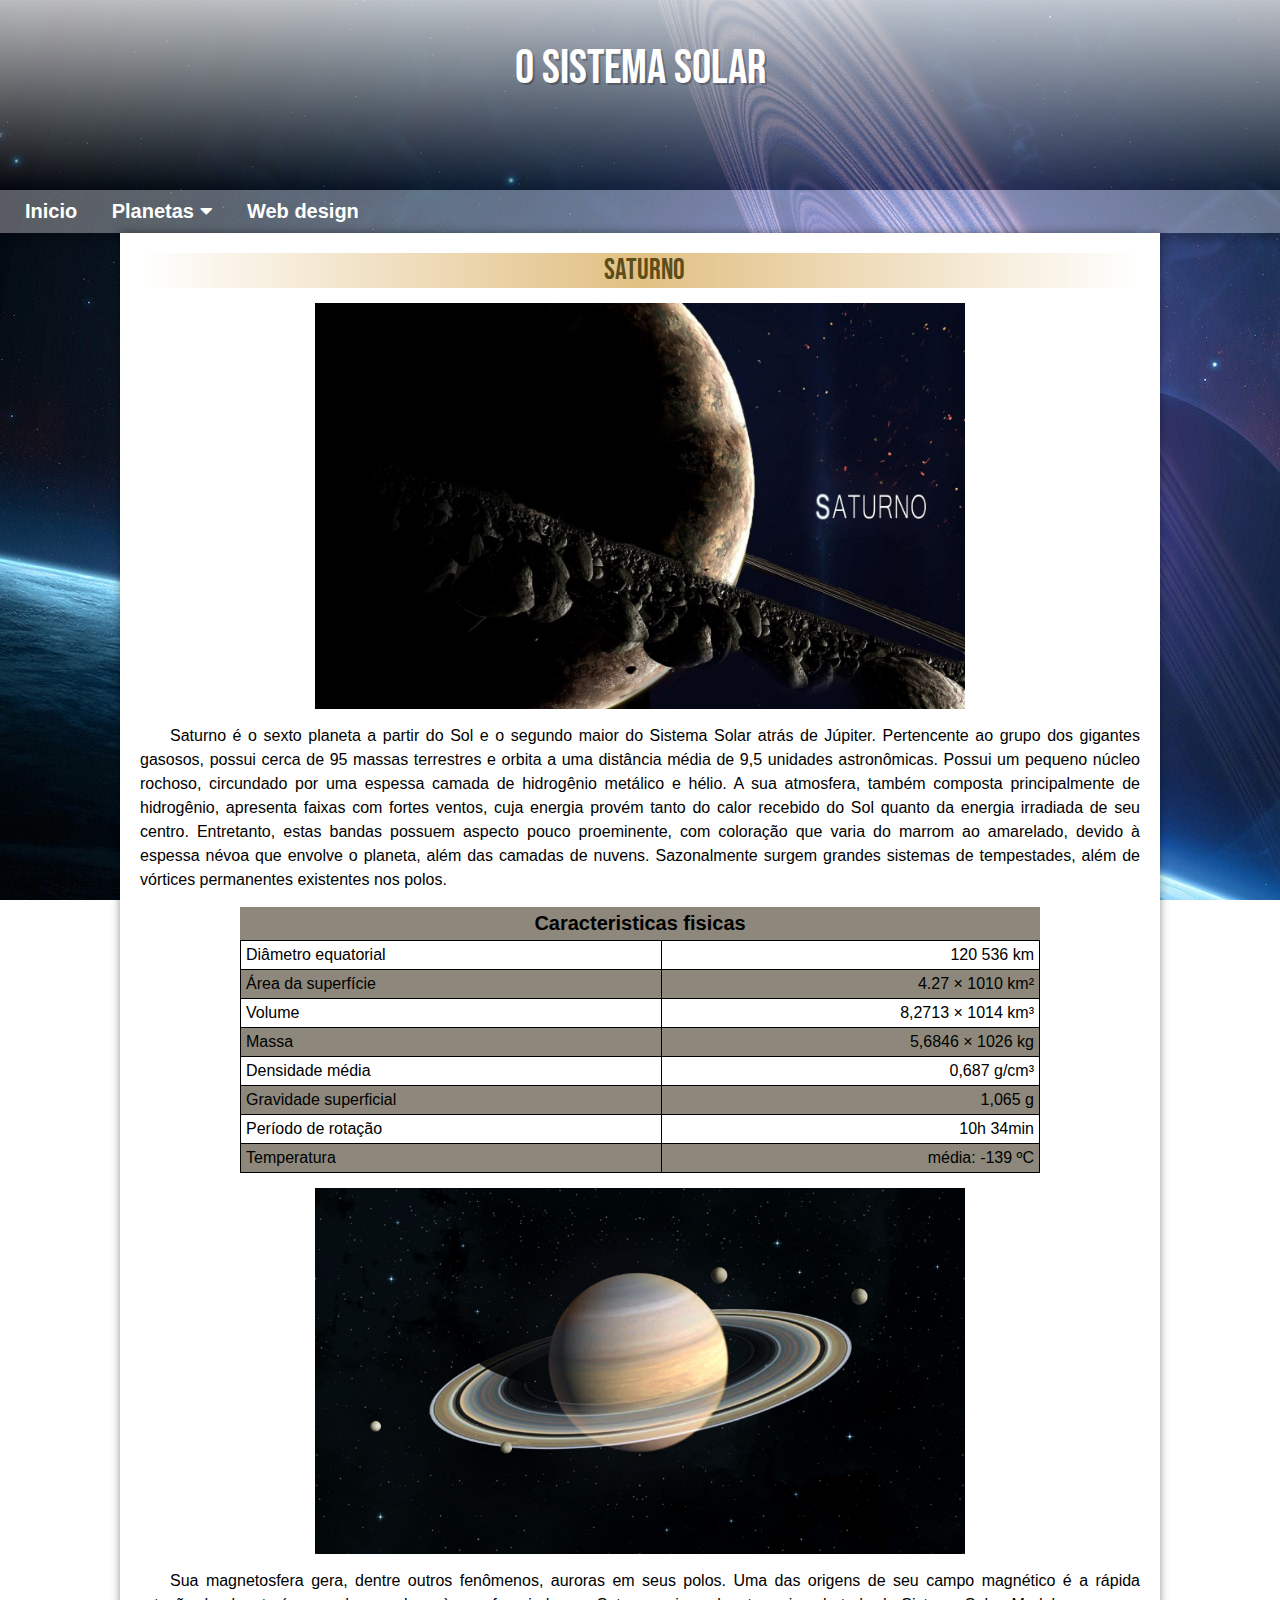
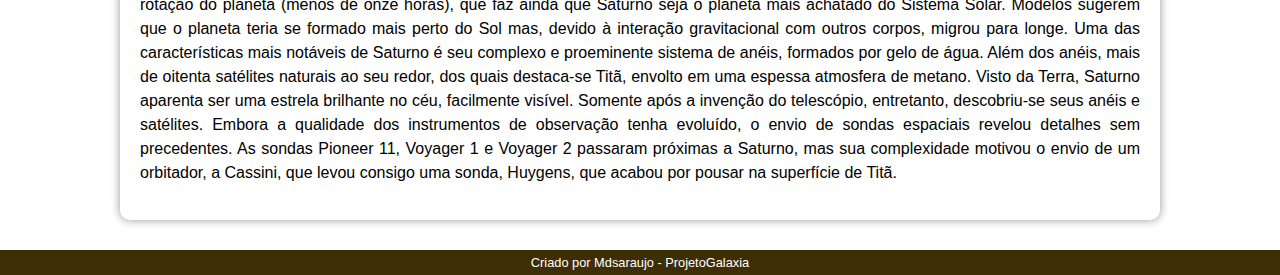
<file: pag-planetas/pag-saturno/saturno.html>
<!DOCTYPE html>
<html lang="pt-br">
<head>
    <meta charset="UTF-8">
    <meta http-equiv="X-UA-Compatible" content="IE=edge">
    <meta name="viewport" content="width=device-width, initial-scale=1.0">
    <title>O sistema solar</title>
    <link rel="stylesheet" href="../../estilo/style.css">
    <link rel="stylesheet" href="https://cdnjs.cloudflare.com/ajax/libs/font-awesome/5.15.3/css/all.min.css"/>

    <style>
        table {
            margin: auto;
            border-collapse: collapse;
            width: 80%;
            font-family: Arial, Helvetica, sans-serif;
        }
        caption {
            font-size: 20px;
            font-weight: bold;
            background-color: #8d887b;
            padding: 5px;
        }
        tr, td {

            padding: 5px;
            border: 1px solid black;
        }

        td.num {
            text-align: right;
            
        }

        tbody > tr:nth-child(odd) {
            background-color: white;
        }

        tbody > tr:nth-child(even) {
            background-color: #8d887b;
        }
    </style>

</head>
<body>
    <header>
        <h1>O sistema solar</h1>
    </header>
    <nav>
        <ul>
            <li><a href="../../index.html">Inicio</a></li>
            <li><a href="#">Planetas <i class="fas fa-caret-down"></i></a>
                <ul>
                    <li><a href="../pag-mercurio/mercurio.html">Mercurio</a></li>
                    <li><a href="../pag-venus/venus.html">Vênus</a></li>
                    <li><a href="../pag-terra/terra.html">Terra</a></li>
                    <li><a href="../pag-marte/marte.html">Marte</a></li>
                    <li><a href="../pag-jupter/jupter.html">Júpiter</a></li>
                    <li><a href="../pag-saturno/saturno.html">Saturno</a></li>
                    <li><a href="../pag-urano/urano.html">Urano</a></li>
                    <li><a href="../pag-netuno/netuno.html">Netuno</a></li>
                </ul>
            </li>
            <li><a href="#">Web design</a></li>
        </ul>
    </nav>

    <main>
        <article>
            
            <h2>Saturno</h2>
            <img src="Saturno.jpg" class="pequena" alt="planetas">
            <p>
                Saturno é o sexto planeta a partir do Sol e o segundo maior do Sistema Solar atrás de Júpiter. Pertencente ao grupo dos gigantes gasosos, possui cerca de 95 massas terrestres e orbita a uma distância média de 9,5 unidades astronômicas. Possui um pequeno núcleo rochoso, circundado por uma espessa camada de hidrogênio metálico e hélio. A sua atmosfera, também composta principalmente de hidrogênio, apresenta faixas com fortes ventos, cuja energia provém tanto do calor recebido do Sol quanto da energia irradiada de seu centro. Entretanto, estas bandas possuem aspecto pouco proeminente, com coloração que varia do marrom ao amarelado, devido à espessa névoa que envolve o planeta, além das camadas de nuvens. Sazonalmente surgem grandes sistemas de tempestades, além de vórtices permanentes existentes nos polos.
            </p>

            <table>
                <caption>Caracteristicas fisicas</caption>
                <tbody>
                    <tr>
                        <td>Diâmetro equatorial</td>
                        <td class="num">120 536 km</td>
                    </tr>
                    <tr>
                        <td>Área da superfície</td>
                        <td class="num">4.27 × 1010 km²</td>
                    </tr>
                    <tr>
                        <td>Volume</td>
                        <td  class="num">8,2713 × 1014 km³</td>
                    </tr>
                    <tr>
                        <td>Massa</td>
                        <td class="num">5,6846 × 1026 kg</td>
                    </tr>
                    <tr>
                        <td>Densidade média</td>
                        <td class="num">0,687 g/cm³</td>
                    </tr>
                    <tr>
                        <td>Gravidade superficial</td>
                        <td class="num">1,065 g</td>
                    </tr>
                    <tr>
                        <td>Período de rotação</td>
                        <td class="num">10h 34min</td>
                    </tr>
                    <tr>
                        <td>Temperatura</td>
                        <td class="num">média: -139 ºC</td>
                    </tr>
                </tbody>
            </table>

            <img src="saturno02.jpg" class="pequena" alt="astronauta">
            <p>
                Sua magnetosfera gera, dentre outros fenômenos, auroras em seus polos. Uma das origens de seu campo magnético é a rápida rotação do planeta (menos de onze horas), que faz ainda que Saturno seja o planeta mais achatado do Sistema Solar. Modelos sugerem que o planeta teria se formado mais perto do Sol mas, devido à interação gravitacional com outros corpos, migrou para longe. Uma das características mais notáveis de Saturno é seu complexo e proeminente sistema de anéis, formados por gelo de água. Além dos anéis, mais de oitenta satélites naturais ao seu redor, dos quais destaca-se Titã, envolto em uma espessa atmosfera de metano. Visto da Terra, Saturno aparenta ser uma estrela brilhante no céu, facilmente visível. Somente após a invenção do telescópio, entretanto, descobriu-se seus anéis e satélites. Embora a qualidade dos instrumentos de observação tenha evoluído, o envio de sondas espaciais revelou detalhes sem precedentes. As sondas Pioneer 11, Voyager 1 e Voyager 2 passaram próximas a Saturno, mas sua complexidade motivou o envio de um orbitador, a Cassini, que levou consigo uma sonda, Huygens, que acabou por pousar na superfície de Titã.
            </p>
        </article>
    </main>
    <footer>
        <p>Criado por Mdsaraujo - ProjetoGalaxia</p>
    </footer>
</body>
</html>
</file>
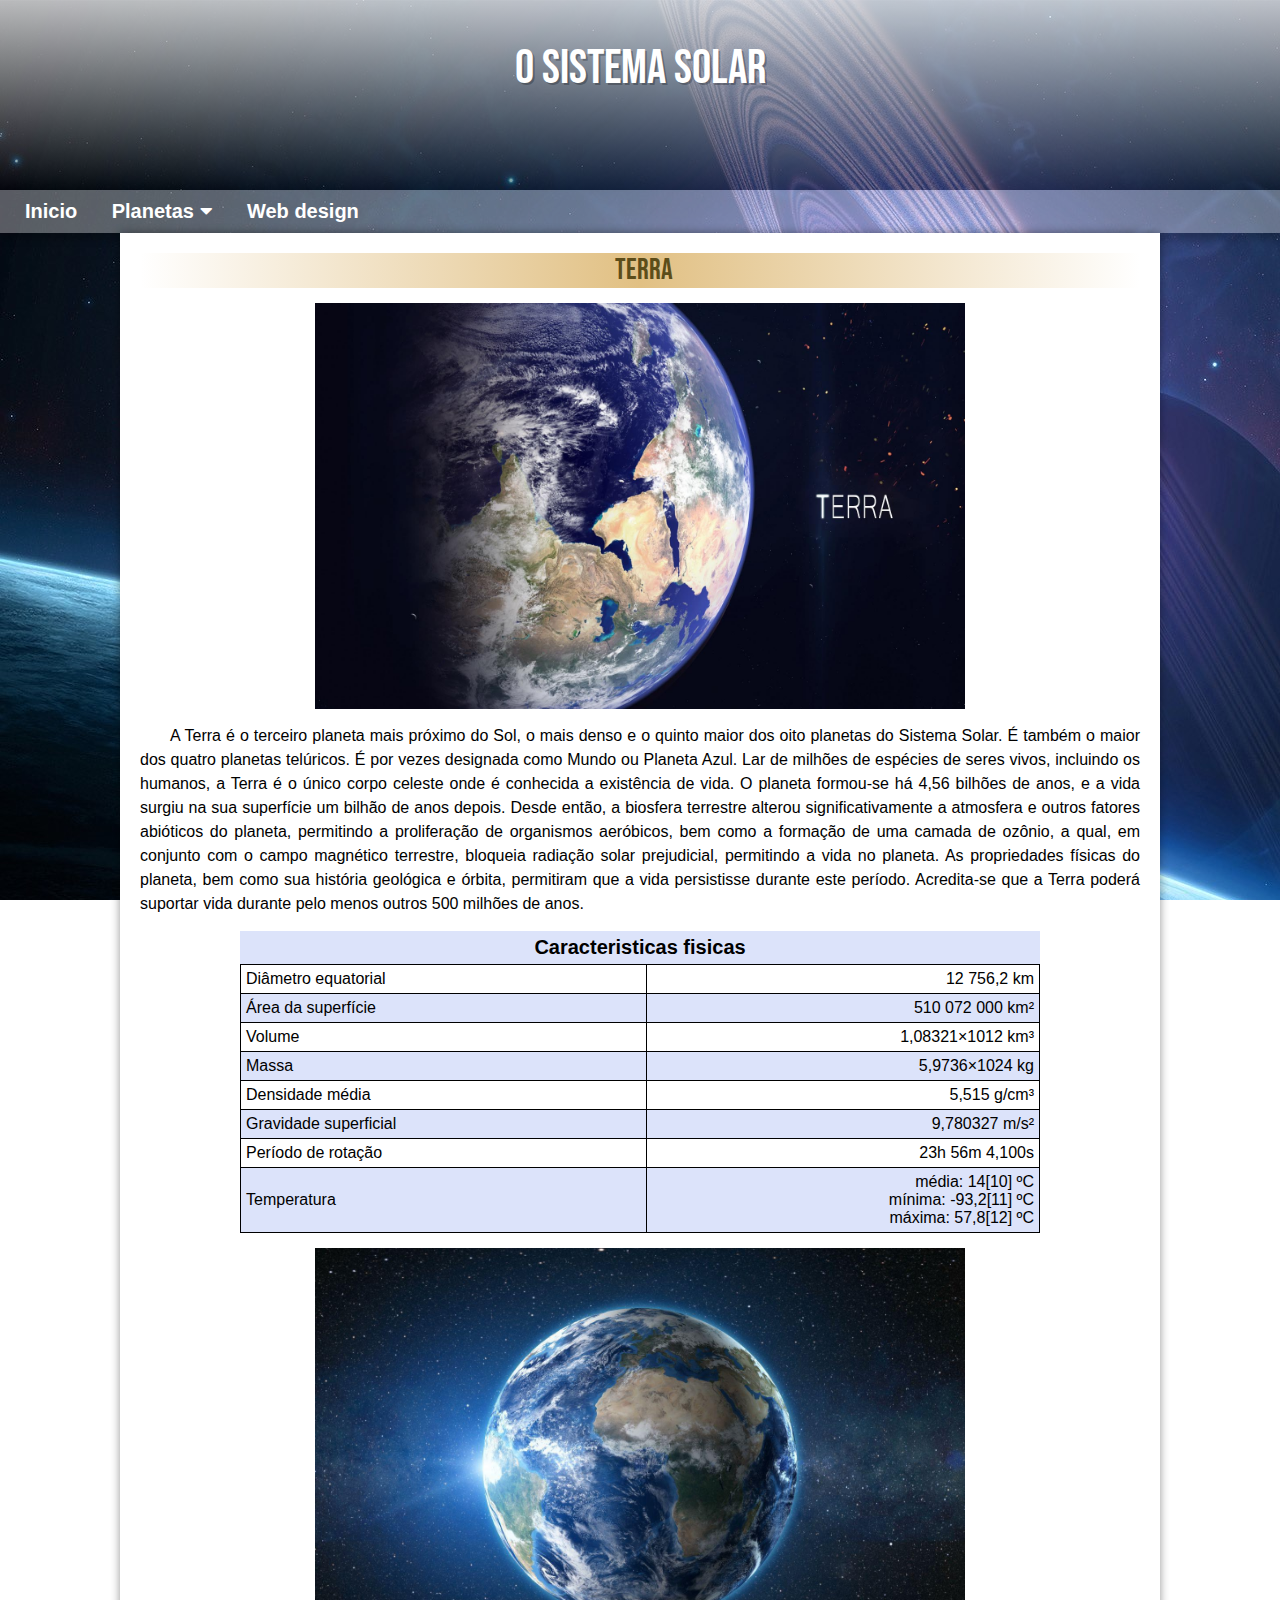
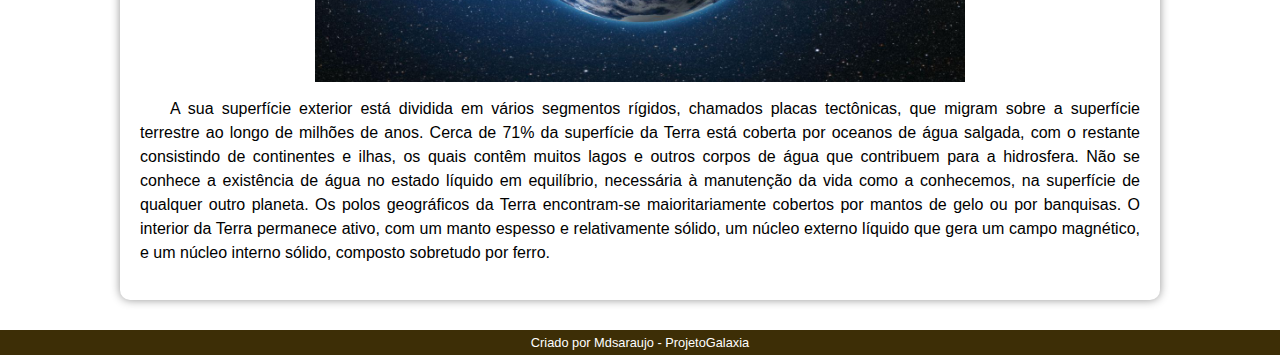
<file: pag-planetas/pag-terra/terra.html>
<!DOCTYPE html>
<html lang="pt-br">
<head>
    <meta charset="UTF-8">
    <meta http-equiv="X-UA-Compatible" content="IE=edge">
    <meta name="viewport" content="width=device-width, initial-scale=1.0">
    <title>O sistema solar</title>
    <link rel="stylesheet" href="../../estilo/style.css">
    <link rel="stylesheet" href="https://cdnjs.cloudflare.com/ajax/libs/font-awesome/5.15.3/css/all.min.css"/>

    <style>
        table {
            margin: auto;
            border-collapse: collapse;
            width: 80%;
            font-family: Arial, Helvetica, sans-serif;
        }
        caption {
            font-size: 20px;
            font-weight: bold;
            background-color: #dce3fa;
            padding: 5px;
        }
        tr, td {

            padding: 5px;
            border: 1px solid black;
        }

        td.num {
            text-align: right;
            
        }

        tbody > tr:nth-child(odd) {
            background-color: white;
        }

        tbody > tr:nth-child(even) {
            background-color: #dce3fa;
        }
    </style>

</head>
<body>
    <header>
        <h1>O sistema solar</h1>
    </header>
    <nav>
        <ul>
            <li><a href="../../index.html">Inicio</a></li>
            <li><a href="#">Planetas <i class="fas fa-caret-down"></i></a>
                <ul>
                    <li><a href="../pag-mercurio/mercurio.html">Mercurio</a></li>
                    <li><a href="../pag-venus/venus.html">Vênus</a></li>
                    <li><a href="../pag-terra/terra.html">Terra</a></li>
                    <li><a href="../pag-marte/marte.html">Marte</a></li>
                    <li><a href="../pag-jupter/jupter.html">Júpiter</a></li>
                    <li><a href="../pag-saturno/saturno.html">Saturno</a></li>
                    <li><a href="../pag-urano/urano.html">Urano</a></li>
                    <li><a href="../pag-netuno/netuno.html">Netuno</a></li>
                </ul>
            </li>
            <li><a href="#">Web design</a></li>
        </ul>
    </nav>

    <main>
        <article>
            
            <h2>Terra</h2>
            <img src="Terra.jpg" class="pequena" alt="planetas">
            <p>
                A Terra é o terceiro planeta mais próximo do Sol, o mais denso e o quinto maior dos oito planetas do Sistema Solar. É também o maior dos quatro planetas telúricos. É por vezes designada como Mundo ou Planeta Azul. Lar de milhões de espécies de seres vivos, incluindo os humanos, a Terra é o único corpo celeste onde é conhecida a existência de vida. O planeta formou-se há 4,56 bilhões de anos, e a vida surgiu na sua superfície um bilhão de anos depois. Desde então, a biosfera terrestre alterou significativamente a atmosfera e outros fatores abióticos do planeta, permitindo a proliferação de organismos aeróbicos, bem como a formação de uma camada de ozônio, a qual, em conjunto com o campo magnético terrestre, bloqueia radiação solar prejudicial, permitindo a vida no planeta. As propriedades físicas do planeta, bem como sua história geológica e órbita, permitiram que a vida persistisse durante este período. Acredita-se que a Terra poderá suportar vida durante pelo menos outros 500 milhões de anos.
            </p>

            <table>
                <caption>Caracteristicas fisicas</caption>
                <tbody>
                    <tr>
                        <td>Diâmetro equatorial</td>
                        <td class="num">12 756,2 km</td>
                    </tr>
                    <tr>
                        <td>Área da superfície</td>
                        <td class="num">510 072 000 km²</td>
                    </tr>
                    <tr>
                        <td>Volume</td>
                        <td  class="num">1,08321×1012 km³</td>
                    </tr>
                    <tr>
                        <td>Massa</td>
                        <td class="num">5,9736×1024 kg</td>
                    </tr>
                    <tr>
                        <td>Densidade média</td>
                        <td class="num">5,515 g/cm³</td>
                    </tr>
                    <tr>
                        <td>Gravidade superficial</td>
                        <td class="num">9,780327 m/s²</td>
                    </tr>
                    <tr>
                        <td>Período de rotação</td>
                        <td class="num">23h 56m 4,100s</td>
                    </tr>
                    <tr>
                        <td>Temperatura</td>
                        <td class="num">
                            média: 14[10] ºC <br>
                            mínima: -93,2[11] ºC <br>
                            máxima: 57,8[12] ºC
                        </td>
                    </tr>
                </tbody>
            </table>

            <img src="terra02.jpg" class="pequena" alt="astronauta">
            <p>
                A sua superfície exterior está dividida em vários segmentos rígidos, chamados placas tectônicas, que migram sobre a superfície terrestre ao longo de milhões de anos. Cerca de 71% da superfície da Terra está coberta por oceanos de água salgada, com o restante consistindo de continentes e ilhas, os quais contêm muitos lagos e outros corpos de água que contribuem para a hidrosfera. Não se conhece a existência de água no estado líquido em equilíbrio, necessária à manutenção da vida como a conhecemos, na superfície de qualquer outro planeta. Os polos geográficos da Terra encontram-se maioritariamente cobertos por mantos de gelo ou por banquisas. O interior da Terra permanece ativo, com um manto espesso e relativamente sólido, um núcleo externo líquido que gera um campo magnético, e um núcleo interno sólido, composto sobretudo por ferro.
            </p>
        </article>
    </main>
    <footer>
        <p>Criado por Mdsaraujo - ProjetoGalaxia</p>
    </footer>
</body>
</html>
</file>
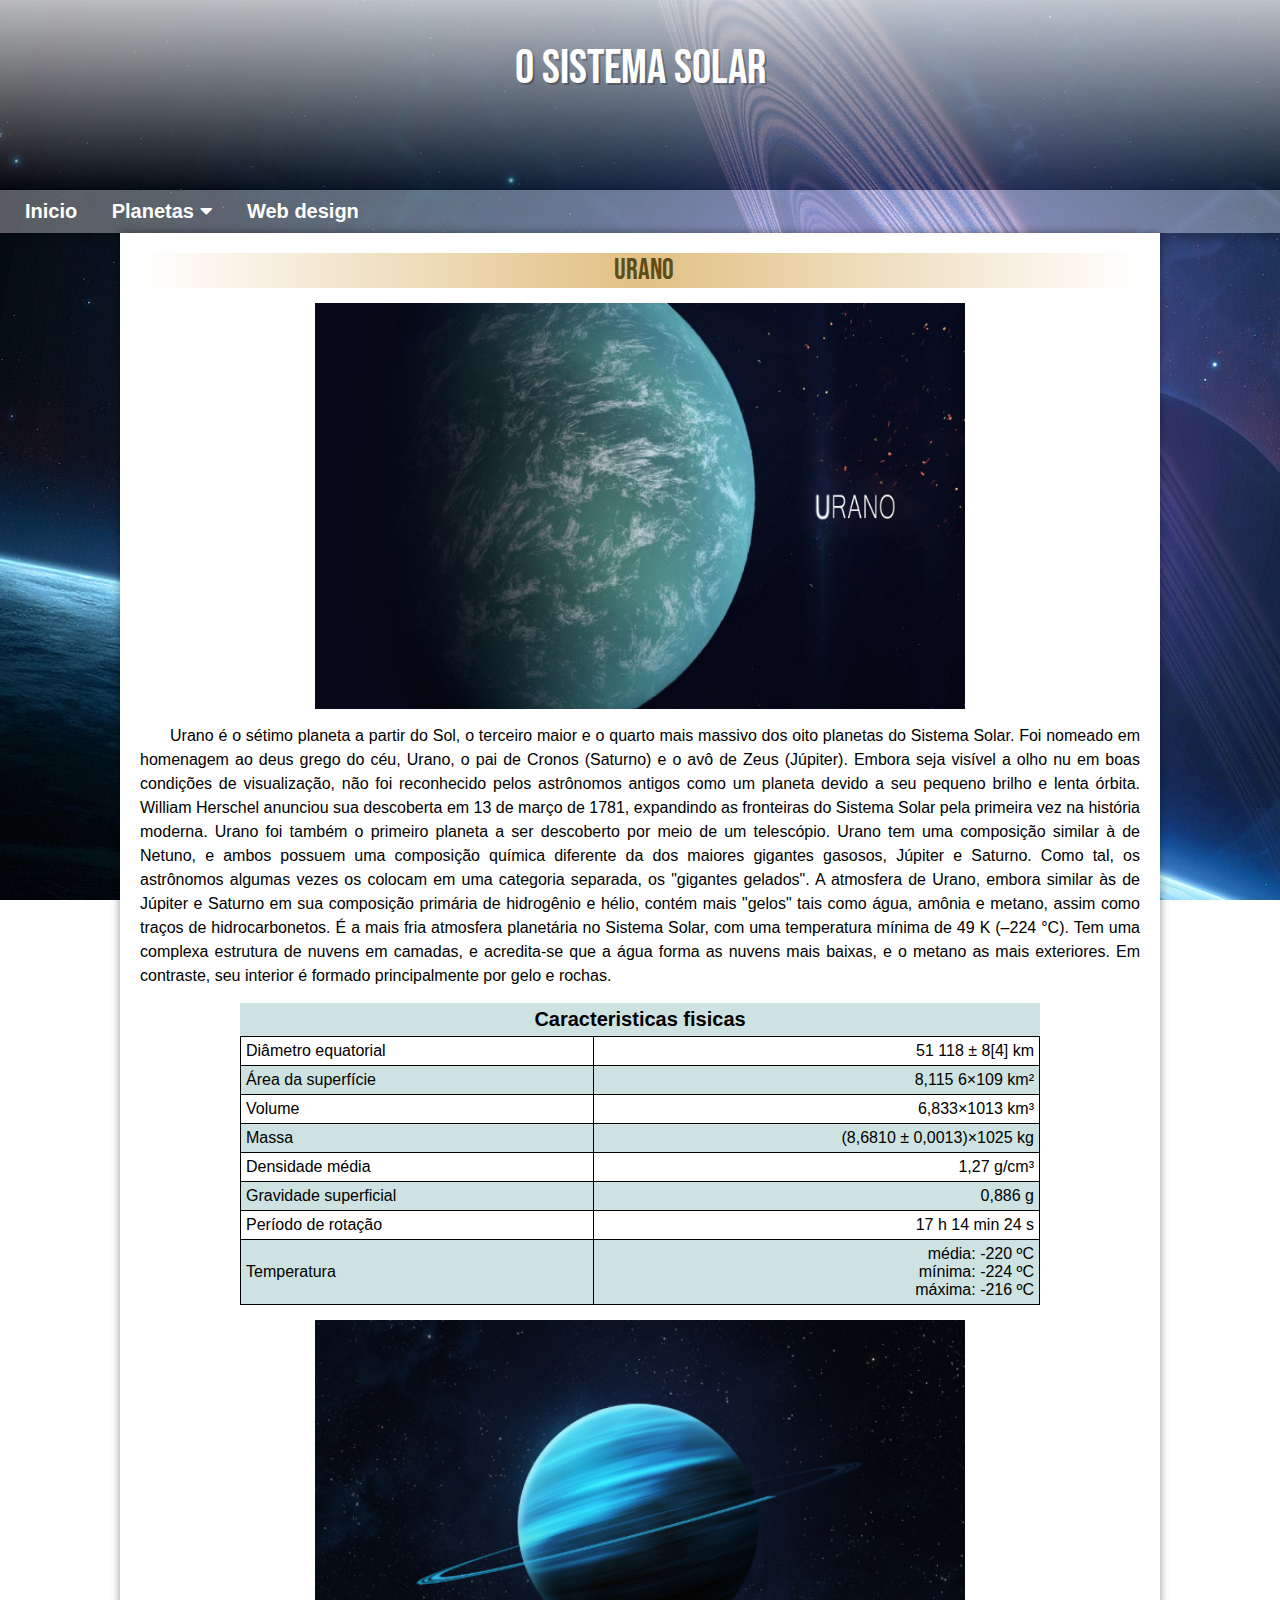
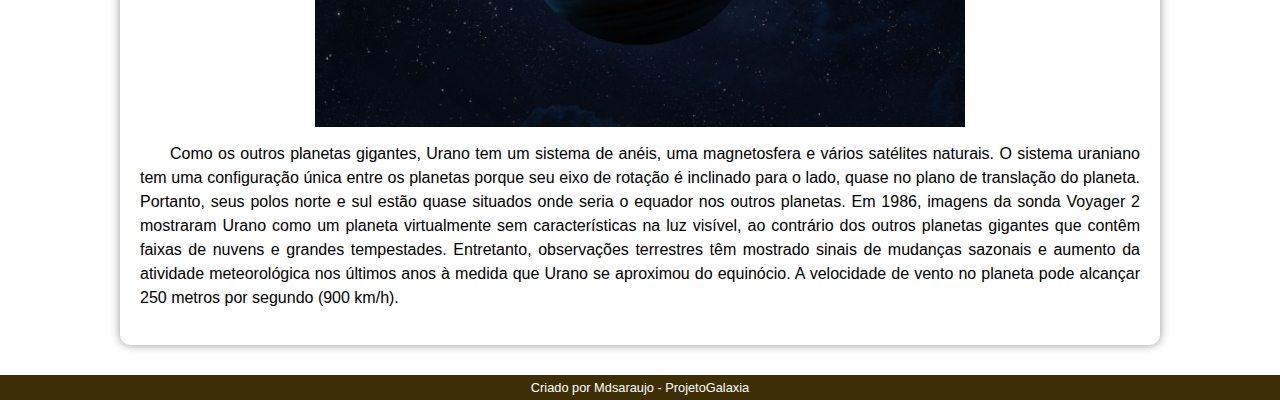
<file: pag-planetas/pag-urano/urano.html>
<!DOCTYPE html>
<html lang="pt-br">
<head>
    <meta charset="UTF-8">
    <meta http-equiv="X-UA-Compatible" content="IE=edge">
    <meta name="viewport" content="width=device-width, initial-scale=1.0">
    <title>O sistema solar</title>
    <link rel="stylesheet" href="../../estilo/style.css">
    <link rel="stylesheet" href="https://cdnjs.cloudflare.com/ajax/libs/font-awesome/5.15.3/css/all.min.css"/>

    <style>
        table {
            margin: auto;
            border-collapse: collapse;
            width: 80%;
            font-family: Arial, Helvetica, sans-serif;
        }
        caption {
            font-size: 20px;
            font-weight: bold;
            background-color: #cee2e1;
            padding: 5px;
        }
        tr, td {

            padding: 5px;
            border: 1px solid black;
        }

        td.num {
            text-align: right;
            
        }

        tbody > tr:nth-child(odd) {
            background-color: white;
        }

        tbody > tr:nth-child(even) {
            background-color: #cee2e1;
        }
    </style>

</head>
<body>
    <header>
        <h1>O sistema solar</h1>
    </header>
    <nav>
        <ul>
            <li><a href="../../index.html">Inicio</a></li>
            <li><a href="#">Planetas <i class="fas fa-caret-down"></i></a>
                <ul>
                    <li><a href="../pag-mercurio/mercurio.html">Mercurio</a></li>
                    <li><a href="../pag-venus/venus.html">Vênus</a></li>
                    <li><a href="../pag-terra/terra.html">Terra</a></li>
                    <li><a href="../pag-marte/marte.html">Marte</a></li>
                    <li><a href="../pag-jupter/jupter.html">Júpiter</a></li>
                    <li><a href="../pag-saturno/saturno.html">Saturno</a></li>
                    <li><a href="../pag-urano/urano.html">Urano</a></li>
                    <li><a href="../pag-netuno/netuno.html">Netuno</a></li>
                </ul>
            </li>
            <li><a href="#">Web design</a></li>
        </ul>
    </nav>

    <main>
        <article>
            
            <h2>Urano</h2>
            <img src="Urano.jpg" class="pequena" alt="planetas">
            <p>
                Urano é o sétimo planeta a partir do Sol, o terceiro maior e o quarto mais massivo dos oito planetas do Sistema Solar. Foi nomeado em homenagem ao deus grego do céu, Urano, o pai de Cronos (Saturno) e o avô de Zeus (Júpiter). Embora seja visível a olho nu em boas condições de visualização, não foi reconhecido pelos astrônomos antigos como um planeta devido a seu pequeno brilho e lenta órbita. William Herschel anunciou sua descoberta em 13 de março de 1781, expandindo as fronteiras do Sistema Solar pela primeira vez na história moderna. Urano foi também o primeiro planeta a ser descoberto por meio de um telescópio. Urano tem uma composição similar à de Netuno, e ambos possuem uma composição química diferente da dos maiores gigantes gasosos, Júpiter e Saturno. Como tal, os astrônomos algumas vezes os colocam em uma categoria separada, os "gigantes gelados". A atmosfera de Urano, embora similar às de Júpiter e Saturno em sua composição primária de hidrogênio e hélio, contém mais "gelos" tais como água, amônia e metano, assim como traços de hidrocarbonetos. É a mais fria atmosfera planetária no Sistema Solar, com uma temperatura mínima de 49 K (–224 °C). Tem uma complexa estrutura de nuvens em camadas, e acredita-se que a água forma as nuvens mais baixas, e o metano as mais exteriores. Em contraste, seu interior é formado principalmente por gelo e rochas.
            </p>

            <table>
                <caption>Caracteristicas fisicas</caption>
                <tbody>
                    <tr>
                        <td>Diâmetro equatorial</td>
                        <td class="num">51 118 ± 8[4] km</td>
                    </tr>
                    <tr>
                        <td>Área da superfície</td>
                        <td class="num">8,115 6×109 km²</td>
                    </tr>
                    <tr>
                        <td>Volume</td>
                        <td  class="num">6,833×1013 km³</td>
                    </tr>
                    <tr>
                        <td>Massa</td>
                        <td class="num">(8,6810 ± 0,0013)×1025 kg</td>
                    </tr>
                    <tr>
                        <td>Densidade média</td>
                        <td class="num">1,27 g/cm³</td>
                    </tr>
                    <tr>
                        <td>Gravidade superficial</td>
                        <td class="num">0,886 g</td>
                    </tr>
                    <tr>
                        <td>Período de rotação</td>
                        <td class="num">17 h 14 min 24 s</td>
                    </tr>
                    <tr>
                        <td>Temperatura</td>
                        <td class="num">     
                            média: -220 ºC <br>
                            mínima: -224 ºC <br>
                            máxima: -216 ºC
                        </td>
                    </tr>
                </tbody>
            </table>

            <img src="urano02.jpg" class="pequena" alt="astronauta">
            <p>
                Como os outros planetas gigantes, Urano tem um sistema de anéis, uma magnetosfera e vários satélites naturais. O sistema uraniano tem uma configuração única entre os planetas porque seu eixo de rotação é inclinado para o lado, quase no plano de translação do planeta. Portanto, seus polos norte e sul estão quase situados onde seria o equador nos outros planetas. Em 1986, imagens da sonda Voyager 2 mostraram Urano como um planeta virtualmente sem características na luz visível, ao contrário dos outros planetas gigantes que contêm faixas de nuvens e grandes tempestades. Entretanto, observações terrestres têm mostrado sinais de mudanças sazonais e aumento da atividade meteorológica nos últimos anos à medida que Urano se aproximou do equinócio. A velocidade de vento no planeta pode alcançar 250 metros por segundo (900 km/h).
            </p>
        </article>
    </main>
    <footer>
        <p>Criado por Mdsaraujo - ProjetoGalaxia</p>
    </footer>
</body>
</html>
</file>
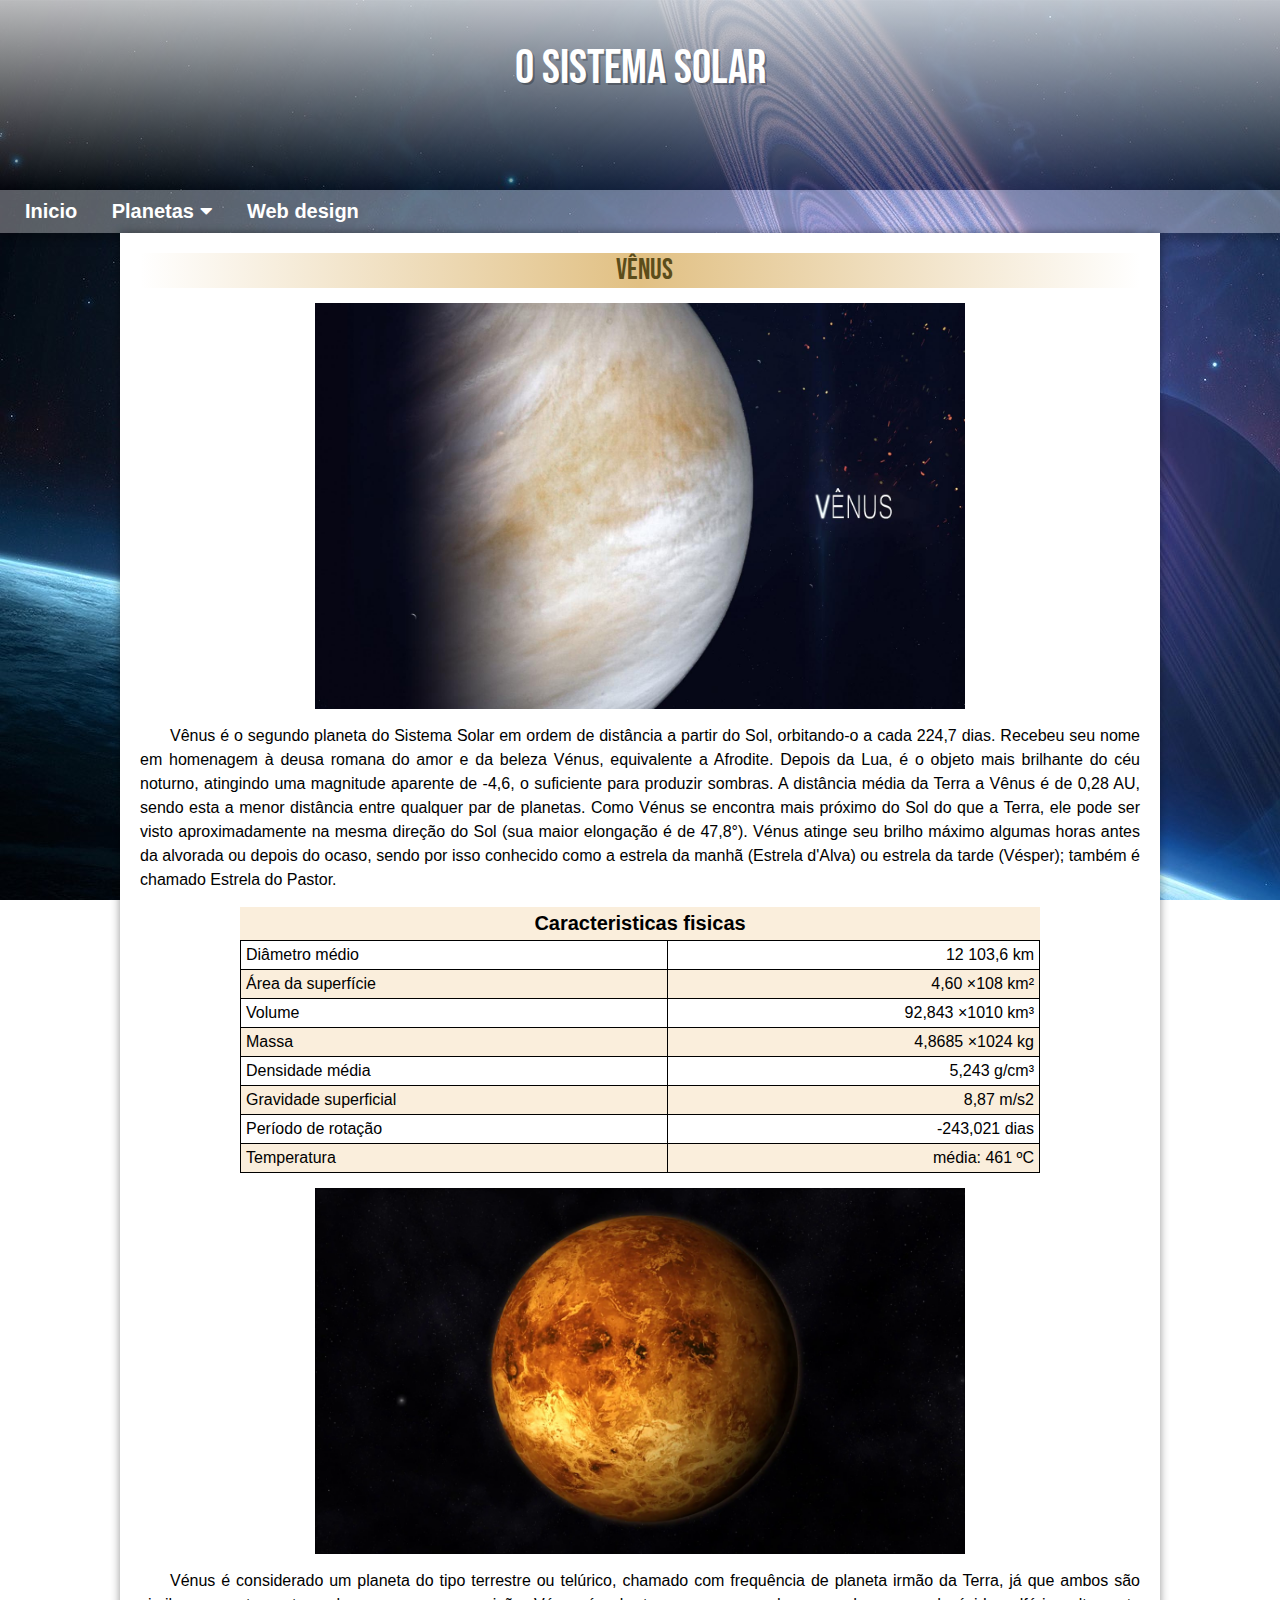
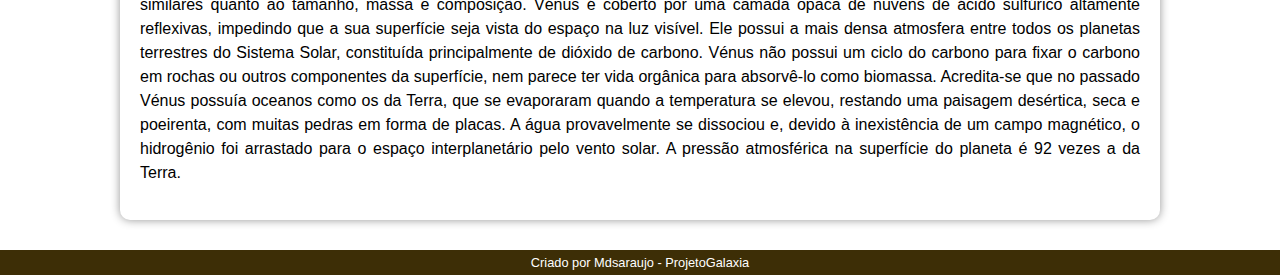
<file: pag-planetas/pag-venus/venus.html>
<!DOCTYPE html>
<html lang="pt-br">
<head>
    <meta charset="UTF-8">
    <meta http-equiv="X-UA-Compatible" content="IE=edge">
    <meta name="viewport" content="width=device-width, initial-scale=1.0">
    <title>O sistema solar</title>
    <link rel="stylesheet" href="../../estilo/style.css">
    <link rel="stylesheet" href="https://cdnjs.cloudflare.com/ajax/libs/font-awesome/5.15.3/css/all.min.css"/>

    <style>
        table {
            margin: auto;
            border-collapse: collapse;
            width: 80%;
            font-family: Arial, Helvetica, sans-serif;
        }
        caption {
            font-size: 20px;
            font-weight: bold;
            background-color: #faeedc;
            padding: 5px;
        }
        tr, td {

            padding: 5px;
            border: 1px solid black;
        }

        td.num {
            text-align: right;
            
        }

        tbody > tr:nth-child(odd) {
            background-color: white;
        }

        tbody > tr:nth-child(even) {
            background-color: #faeedc;
        }
    </style>

</head>
<body>
    <header>
        <h1>O sistema solar</h1>
    </header>
    <nav>
        <ul>
            <li><a href="../../index.html">Inicio</a></li>
            <li><a href="#">Planetas <i class="fas fa-caret-down"></i></a>
                <ul>
                    <li><a href="../pag-mercurio/mercurio.html">Mercurio</a></li>
                    <li><a href="../pag-venus/venus.html">Vênus</a></li>
                    <li><a href="../pag-terra/terra.html">Terra</a></li>
                    <li><a href="../pag-marte/marte.html">Marte</a></li>
                    <li><a href="../pag-jupter/jupter.html">Júpiter</a></li>
                    <li><a href="../pag-saturno/saturno.html">Saturno</a></li>
                    <li><a href="../pag-urano/urano.html">Urano</a></li>
                    <li><a href="../pag-netuno/netuno.html">Netuno</a></li>
                </ul>
            </li>
            <li><a href="#">Web design</a></li>
        </ul>
    </nav>

    <main>
        <article>
            
            <h2>Vênus</h2>
            <img src="Vênus.jpg" class="pequena" alt="planetas">
            <p>
                Vênus é o segundo planeta do Sistema Solar em ordem de distância a partir do Sol, orbitando-o a cada 224,7 dias. Recebeu seu nome em homenagem à deusa romana do amor e da beleza Vénus, equivalente a Afrodite. Depois da Lua, é o objeto mais brilhante do céu noturno, atingindo uma magnitude aparente de -4,6, o suficiente para produzir sombras. A distância média da Terra a Vênus é de 0,28 AU, sendo esta a menor distância entre qualquer par de planetas. Como Vénus se encontra mais próximo do Sol do que a Terra, ele pode ser visto aproximadamente na mesma direção do Sol (sua maior elongação é de 47,8°). Vénus atinge seu brilho máximo algumas horas antes da alvorada ou depois do ocaso, sendo por isso conhecido como a estrela da manhã (Estrela d'Alva) ou estrela da tarde (Vésper); também é chamado Estrela do Pastor.
            </p>

            <table>
                <caption>Caracteristicas fisicas</caption>
                <tbody>
                    <tr>
                        <td>Diâmetro médio</td>
                        <td class="num">12 103,6 km</td>
                    </tr>
                    <tr>
                        <td>Área da superfície</td>
                        <td class="num">4,60 ×108 km²</td>
                    </tr>
                    <tr>
                        <td>Volume</td>
                        <td  class="num">92,843 ×1010 km³</td>
                    </tr>
                    <tr>
                        <td>Massa</td>
                        <td class="num">4,8685 ×1024 kg</td>
                    </tr>
                    <tr>
                        <td>Densidade média</td>
                        <td class="num">5,243 g/cm³</td>
                    </tr>
                    <tr>
                        <td>Gravidade superficial</td>
                        <td class="num">8,87 m/s2</td>
                    </tr>
                    <tr>
                        <td>Período de rotação</td>
                        <td class="num">-243,021 dias</td>
                    </tr>
                    <tr>
                        <td>Temperatura</td>
                        <td class="num">média: 461 ºC</td>
                    </tr>
                </tbody>
            </table>

            <img src="venus02.png" class="pequena" alt="astronauta">
            <p>
                Vénus é considerado um planeta do tipo terrestre ou telúrico, chamado com frequência de planeta irmão da Terra, já que ambos são similares quanto ao tamanho, massa e composição. Vénus é coberto por uma camada opaca de nuvens de ácido sulfúrico altamente reflexivas, impedindo que a sua superfície seja vista do espaço na luz visível. Ele possui a mais densa atmosfera entre todos os planetas terrestres do Sistema Solar, constituída principalmente de dióxido de carbono. Vénus não possui um ciclo do carbono para fixar o carbono em rochas ou outros componentes da superfície, nem parece ter vida orgânica para absorvê-lo como biomassa. Acredita-se que no passado Vénus possuía oceanos como os da Terra, que se evaporaram quando a temperatura se elevou, restando uma paisagem desértica, seca e poeirenta, com muitas pedras em forma de placas. A água provavelmente se dissociou e, devido à inexistência de um campo magnético, o hidrogênio foi arrastado para o espaço interplanetário pelo vento solar. A pressão atmosférica na superfície do planeta é 92 vezes a da Terra.
            </p>
        </article>
    </main>
    <footer>
        <p>Criado por Mdsaraujo - ProjetoGalaxia</p>
    </footer>
</body>
</html>
</file>
<file: estilo/style.css>
@charset "UTF-8";

@import url('https://fonts.googleapis.com/css2?family=Bebas+Neue&display=swap');

* {
    margin: 0px;
    padding: 0px;
}

:root {
    --cor0: #ebe4c5;
    --cor1: #e1c083;
    --cor2: #dcb73d;
    --cor3: #a87e2f;
    --cor4: #5c4d1a;
    --cor5: #3d2e06;

    --fonte-padrao: Arial, Verdana, Helvetica, sans-serif;
    --fonte-destaque: 'Bebas Neue', 'cursive';
}

body {
    background-image: url(../imagens/backgroud.jpg);
    background-attachment: fixed;
    font-family: var(--fonte-padrao);
}

header {
    background-image: linear-gradient(to bottom, #ffffffb9, #0000005e);
    min-height: 150px;
    text-align: center;
    padding-top: 40px;
}


header > h1 {
    color: white;
    font-family: var(--fonte-destaque);
    font-size: 3em;
    font-weight: normal;
    margin-bottom: 20px;
    text-shadow: 2px 2px 0px rgba(0, 0, 0, 0.267);
}

header > p {
    font-family: var(--fonte-padrao);
    font-size: 1.2em;
    color: white;
    max-width: 600px;
    padding-right: 10px;
    padding-left: 10px;
    margin: auto;
    padding-bottom: 50px;
    text-shadow: 2px 2px 0px rgba(0, 0, 0, 0.315);
}

nav {
    background-color: rgba(255, 255, 255, 0.336);
    padding: 10px;
    box-shadow: 0px 7px 7px rgba(0, 0, 0, 0.192);
    text-align: left;
}

nav > a {
    color: white;
    padding: 10px;
    border-radius: 5px;
    text-decoration: none;
    font-weight: bold;
    transition-duration: .5s;
}

nav > a:hover {
    background-color:white;
    color: black;
}

main {
    min-width: 300px;
    max-width: 1000px;
    margin: auto;
    margin-bottom: 30px;
    padding: 20px;
    background-color: white;
    box-shadow: 0px 0px 10px rgba(0, 0, 0, 0.418);
    border-bottom-left-radius: 10px;
    border-bottom-right-radius: 10px;
}

main h1 {
    color: var(--cor5);
    font-family: var(--fonte-destaque);
    font-weight: normal;
    font-size: 1.8em;
    
}

main h2 {
    font-family: var(--fonte-destaque);
    color: var(--cor4);
    font-size: 1.8em;
    font-weight: normal;
    background-image:linear-gradient(to right, transparent, var(--cor1), transparent);
    text-indent: 8px;
    text-align: center;
}

main p {
    margin: 15px 0px;
    text-align: justify;
    text-indent: 30px;
    font-size: 1em;
    line-height: 1.5em;
}

main strong {
    color: var(--cor4);
    font-weight: bold;
    padding: 2px 6px;
}

main a {
    text-decoration: none;
    font-weight: bold;
    color: var(--cor5);
    background-color:var(--cor1);
    padding: 2px 6px;

}

main a:hover {
    text-decoration: underline;
    color: var(--cor4);
}

main img {
    width: 100%;
}

main img.pequena {
    padding-top: 15px;
    max-width: 650px;
    display: block;
    margin: auto;
}

div.video {
    background-color: var(--cor5);
    margin: 0px -20px 30px - 20px;
    padding: 20px;
    padding-bottom: 53.4%;
    position: relative;
}

div.video > iframe {
    position: absolute;
    top: 5%;
    left: 5%;
    width: 90%;
    height: 90%;
}

aside {
    background-color: silver;
    padding: 10px;
    border-radius: 10px;
    box-shadow: 3px 3px 3px rgba(0, 0, 0, 0.226);
}

details {
    padding: 7px;
    color: #271d01;
    display: block;
    
}

details > img {
    width: 200px;
}

details > p {
    color: #271d01;
}

.posicao {
    display: inline;
    width: 150px;
    float: left;
    padding-top: 10px;
    padding-right: 10px;
}

summary {
    background-image: linear-gradient(to right, rgb(151, 151, 151), transparent);
    border-radius: 2px;
    border: 50px;
}

footer {
    background-color: var(--cor5);
    color: white;
    text-align: center;
    font-size: 0.8em;
    padding: 5px;
}

footer a {
    color: white;
    font-weight: bolder;
    text-decoration: none;
}
footer a:hover {
    text-decoration: underline;
    color: var(--cor1);
}






nav ul li {
    position: relative;
    list-style: none;
    display: inline-block;
    
}

nav ul li a {
    color: white;
    padding: 10px;
    border-radius: 5px;
    text-decoration: none;
    font-weight: bold;
    transition-duration: .5s;

    display: block;
    padding: 0 15px;
    text-decoration: none;
    font-size: 20px;
}

nav ul li a:hover {
    background: white;  
    color: black;
}

nav ul ul {
    background-color:rgba(129, 129, 129, 0.849);
    border-radius: 2px;
    position: absolute;
    top: 23px;
    display: none;
}

nav ul li:hover > ul{
    display: block;
}

nav ul ul li {
    width: 150px;
    float: none;
    display: list-item;
    position: relative;
}

nav ul ul ul li {
    position: relative;
    top: -60px;
    right: 150px;
}
</file>
